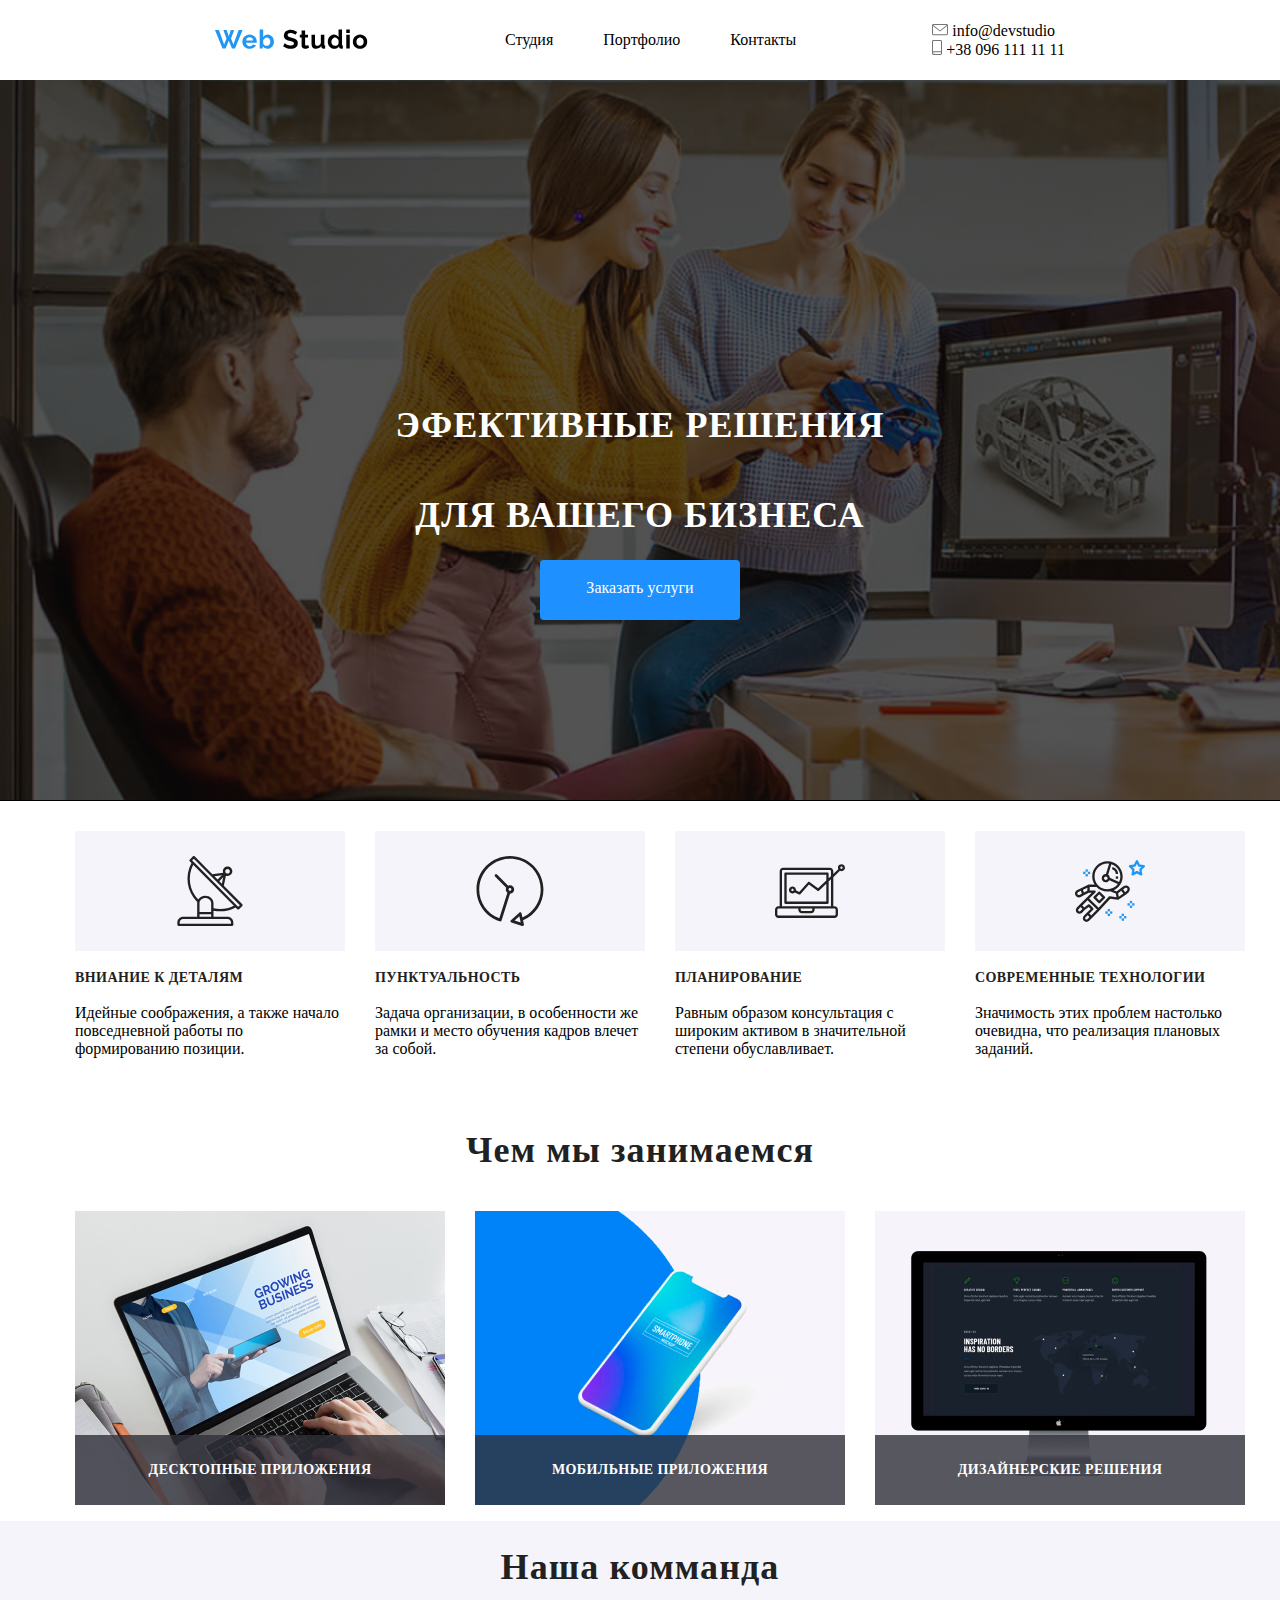
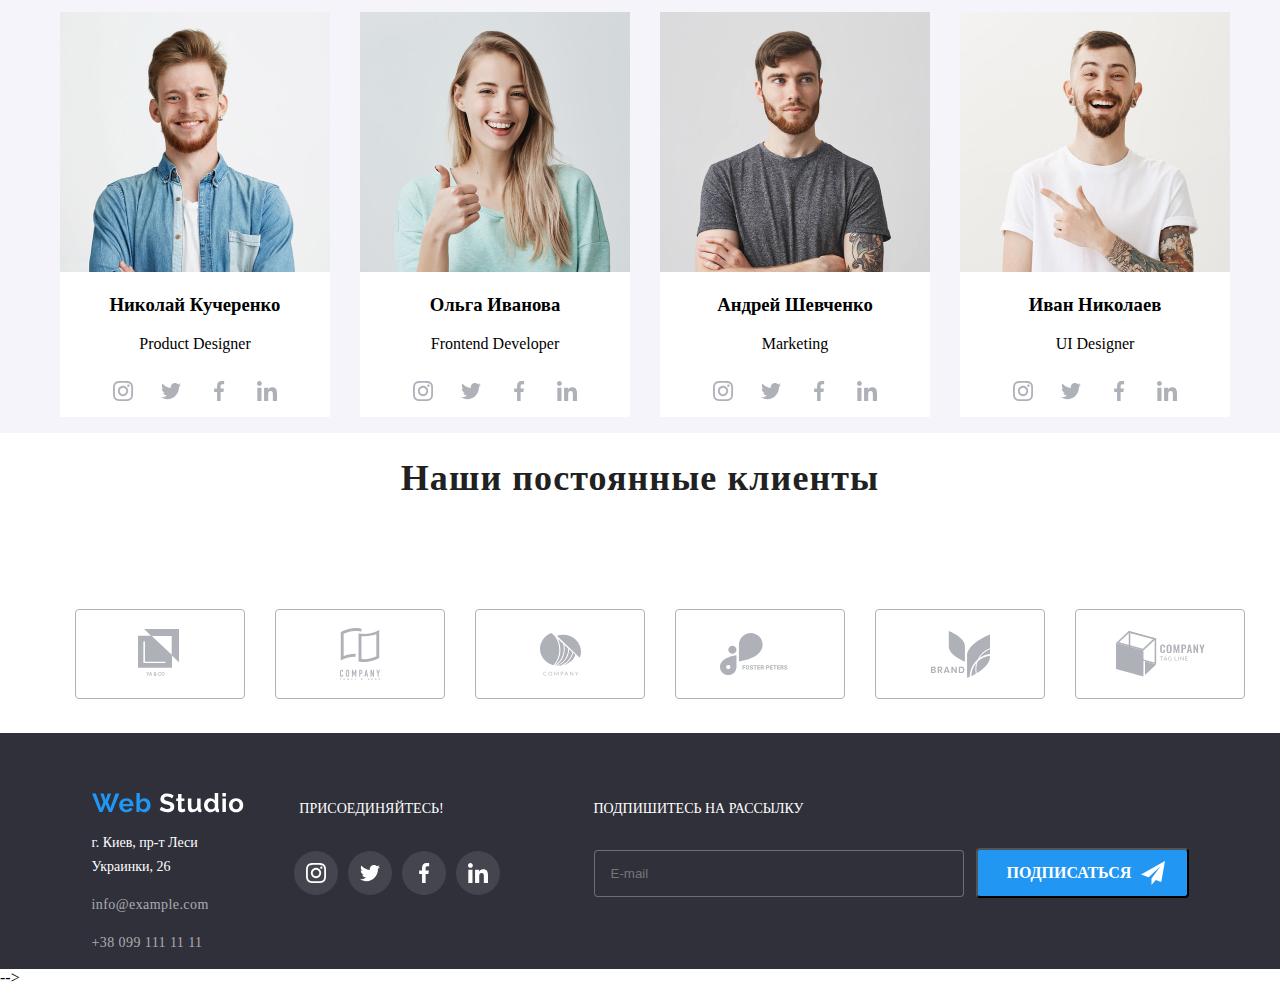
<file: WebStudio/index.html>
<!DOCTYPE html>

<head>
  <meta charset="UTF-8">
  <meta name="viewport" content="width=device-width, initial-scale=1.0">
  <meta http-equiv="X-UA-Compatible" content="ie=edge">
  <!--хед часть-->
  <title>WebStudio</title>
  <link rel="stylesheet" href="./stylesheet.css">
  <html lang="ru">
  <!--./css/main.min-->
</head>
<header>
  <div class="logo">
    <img class="WebStudio" src="img/Web Studio.svg" alt="Лого">
  </div>
  <div class="top">
    <ul class="header_a">
      <li class="header_b"><a href="">Студия</a></li>
      <li class="header_b"> <a href="index2.html">Портфолио</a></li>
      <li class="header_b"><a href="">Контакты</a></li>
    </ul>
  </div>
  <div class="contact">
    <ul class="contact-list">
      <li>
        <div>
        <svg width="16" height="12" viewBox="0 0 16 12" fill="none" xmlns="http://www.w3.org/2000/svg">
          <path
            d="M14.5 0H1.50001C0.672854 0 0 0.628107 0 1.40026V9.80173C0 10.5739 0.672854 11.202 1.50001 11.202H14.5C15.3271 11.202 16 10.5739 16 9.80173V1.40026C16 0.628107 15.3271 0 14.5 0ZM14.5 0.933493C14.5679 0.933493 14.6325 0.94665 14.6916 0.969628L8 6.38361L1.30833 0.969628C1.36742 0.946681 1.43204 0.933493 1.49998 0.933493H14.5ZM14.5 10.2685H1.50001C1.22414 10.2685 0.999996 10.0593 0.999996 9.80169V1.95587L7.67236 7.35402C7.76661 7.43013 7.8833 7.46798 8 7.46798C8.1167 7.46798 8.23339 7.43016 8.32764 7.35402L15 1.95587V9.80173C15 10.0593 14.7759 10.2685 14.5 10.2685Z"
            fill="#757575" />
        </svg>
        <a href="">info@devstudio</a>
      </div>
      </li>
      <li>
        <div class="contact-number">
        <svg width="10" height="15" viewBox="0 0 10 15" fill="none" xmlns="http://www.w3.org/2000/svg">
          <path
            d="M8.5 0H1.5C0.672848 0 0 0.628103 0 1.40025V13.5357C0 14.3079 0.672848 14.936 1.5 14.936H8.5C9.32715 14.936 10 14.3079 10 13.5357V1.40025C10 0.628103 9.32715 0 8.5 0ZM1.5 0.933498H8.5C8.77588 0.933498 9 1.14271 9 1.40025V11.202H1V1.40025C1 1.14271 1.22412 0.933498 1.5 0.933498ZM8.5 14.0025H1.5C1.22412 14.0025 1 13.7933 1 13.5357V12.1355H9V13.5357C9 13.7933 8.77588 14.0025 8.5 14.0025Z"
            fill="#757575" />
          <path
            d="M2.35355 12.7389C2.54882 12.9213 2.54882 13.2169 2.35355 13.3992C2.15828 13.5816 1.84172 13.5816 1.64645 13.3992C1.45118 13.2169 1.45118 12.9213 1.64645 12.7389C1.84172 12.5566 2.15828 12.5566 2.35355 12.7389Z"
            fill="#757575" />
        </svg>
        +38 096 111 11 11
      </div>
      </li>
    </ul>
  </div>
</header>

<body>
  <!--заказ услуг-->
  <section class="hero">
    <h1 class="hero_title">ЭФЕКТИВНЫЕ РЕШЕНИЯ </h1>
    <h1 class="hero_title">ДЛЯ ВАШЕГО БИЗНЕСА</h1>
    <a class="btn1" href="">Заказать услуги </a>
  </section>
  <div class="form">
    <form>
      <label>
        <svg class="form-icon" width="12" height="12" viewBox="0 0 12 12" fill="none"
          xmlns="http://www.w3.org/2000/svg">
          <path class="icon-bac"
            d="M6 6C7.6575 6 9 4.6575 9 3C9 1.3425 7.6575 0 6 0C4.3425 0 3 1.3425 3 3C3 4.6575 4.3425 6 6 6ZM6 7.5C3.9975 7.5 0 8.505 0 10.5V11.25C0 11.6625 0.3375 12 0.75 12H11.25C11.6625 12 12 11.6625 12 11.25V10.5C12 8.505 8.0025 7.5 6 7.5Z"
            fill="#212121" />
        </svg>
        <span class="placeholder">Имя</span>
        <input type="text" placeholder="" class="form-input1">
      </label>
      <label>
        <svg class="form-icon1" width="12" height="12" viewBox="0 0 14 14" fill="none"
          xmlns="http://www.w3.org/2000/svg">
          <path class="icon-bac"
            d="M11.9958 9.12262L10.1576 8.91275C9.7162 8.8621 9.28199 9.01407 8.97081 9.32525L7.63924 10.6568C5.59123 9.61472 3.91229 7.94302 2.8702 5.88776L4.209 4.54895C4.52018 4.23776 4.67216 3.80355 4.6215 3.36211L4.41163 1.53843C4.32479 0.807506 3.70966 0.257507 2.97151 0.257507H1.71955C0.90179 0.257507 0.221532 0.937769 0.27219 1.75553C0.655739 7.93578 5.59847 12.8713 11.7714 13.2548C12.5892 13.3055 13.2695 12.6252 13.2695 11.8075V10.5555C13.2767 9.82459 12.7267 9.20946 11.9958 9.12262Z"
            fill="#212121" />
        </svg>
        <input type="text" placeholder="Телефон" class="form-input2">
      </label>
      <label>
        <svg class="form-icon2" width="16" height="12" viewBox="0 0 16 12" fill="none"
          xmlns="http://www.w3.org/2000/svg">
          <path
            d="M14 0H2C1.175 0 0.5075 0.675 0.5075 1.5L0.5 10.5C0.5 11.325 1.175 12 2 12H14C14.825 12 15.5 11.325 15.5 10.5V1.5C15.5 0.675 14.825 0 14 0ZM13.7 3.1875L8.3975 6.5025C8.1575 6.6525 7.8425 6.6525 7.6025 6.5025L2.3 3.1875C2.1125 3.0675 2 2.865 2 2.6475C2 2.145 2.5475 1.845 2.975 2.1075L8 5.25L13.025 2.1075C13.4525 1.845 14 2.145 14 2.6475C14 2.865 13.8875 3.0675 13.7 3.1875Z"
            fill="#212121" />
        </svg>
        <input type="text" placeholder="Почта" class="form-input3">
      </label>
      <label>
        <input type="text" placeholder="Комментарий" class="form-input4">
      </label>
      <label class="agreement">
        <input type="checkbox" class="form-input" name="agree" value="I_agree" id="agree">
        <label class="form-label" for="agree">
          <span> Соглашаюсь с рассылкой и принимаю <a class="privacy" href="">Условия договора</a></span>
        </label>
        </button>
      </label>
      <label>
        <button type="submit" class="form-button">
          <h3>Отправить</h3>
        </button>
      </label>
    </form>
  </div>
  <!--Преимущества нашей компании-->
  <div class="feature-list">
    <ul class="features">
      <li class="feature">
        <div class="vector">
          <img src="img/Vector1.svg" alt="">
        </div>
        <h4>Вниание к деталям</h4>
        <p>
          Идейные соображения, а также начало повседневной работы по формированию позиции.
        </p>
      </li>
      <li class="feature">
        <div class="vector">
          <img src="img/Vector2.svg" alt="">
        </div>
        <h4>Пунктуальность</h4>
        <p>Задача организации, в особенности же рамки и место обучения кадров влечет за собой.</p>
      </li>
      <li class="feature">
        <div class="vector">
          <img src="img/Vector3.svg" alt="">
        </div>
        <h4>Планирование</h4>
        <p>Равным образом консультация с широким активом в значительной степени обуславливает.</p>
      </li>
      <li class="feature">
        <div class="vector">
          <img src="img/Vector4.svg" alt="">
        </div>
        <h4>Современные технологии</h4>
        <p>Значимость этих проблем настолько очевидна, что реализация плановых заданий.</p>
      </li>
    </ul>
  </div>
  
  <!--Услуги нашей компании-->
  <h1 class="func">Чем мы занимаемся</h1>
  <div>
    <ul class="functionality">
      <li>
        <div class="f_card_1">
          <p class="f_card_wr">Десктопные приложения</p>
        </div>
      </li>
      <li>
        <div class="f_card_2">
          <p class="f_card_wr">Мобильные приложения</p>
        </div>
      </li>
      <li>
        <div class="f_card_3">
          <p class="f_card_wr">Дизайнерские решения</p>
        </div>
      </li>
    </ul>
  </div>
  <!--Наша комманда-->
  <div class="team">
    <div>
      <h1>Наша комманда</h1>
      <ul class="team1">
        <li class="worker">
          <div class="card">
            <img src="img/img4.jpg" alt="Николай Кучеренко">
            <h3>Николай Кучеренко</h3>
            <p>Product Designer</p>
            <a href="">
              <svg class="icon" width="44" height="44" viewBox="0 0 44 44" fill="none"
                xmlns="http://www.w3.org/2000/svg">
                <path class="icon-bac"
                  d="M44 22C44 28.0751 41.5376 33.5751 37.5564 37.5563C33.5751 41.5375 28.0751 44 22 44C15.9249 44 10.4249 41.5375 6.44365 37.5563C2.46243 33.5751 0 28.0751 0 22C0 15.9248 2.46243 10.4248 6.44365 6.44362C10.4249 2.4624 15.9249 -3.05176e-05 22 -3.05176e-05C28.0751 -3.05176e-05 33.5751 2.4624 37.5564 6.44362C41.5376 10.4248 44 15.9248 44 22Z"
                  fill="255, 255, 255, 0.1" />
                <g class="icon-g" clip-path="url(#clip0)">
                  <path class="icon-g-wt"
                    d="M31.9804 17.8801C31.9336 16.8174 31.7617 16.0868 31.5156 15.4537C31.2616 14.7818 30.8709 14.1801 30.359 13.68C29.8589 13.1721 29.2533 12.7774 28.5891 12.5274C27.9524 12.2813 27.2256 12.1094 26.163 12.0626C25.0924 12.0118 24.7525 12 22.0371 12C19.3217 12 18.9818 12.0118 17.9152 12.0586C16.8525 12.1055 16.1219 12.2775 15.489 12.5235C14.8169 12.7774 14.2153 13.1681 13.7152 13.68C13.2073 14.1801 12.8127 14.7857 12.5626 15.4499C12.3164 16.0868 12.1446 16.8134 12.0977 17.8761C12.0469 18.9467 12.0352 19.2866 12.0352 22.002C12.0352 24.7173 12.0469 25.0572 12.0938 26.1239C12.1406 27.1865 12.3126 27.9171 12.5588 28.5502C12.8127 29.2221 13.2073 29.8238 13.7152 30.3239C14.2153 30.8318 14.8209 31.2265 15.4851 31.4765C16.1219 31.7226 16.8486 31.8945 17.9114 31.9413C18.9779 31.9883 19.3179 31.9999 22.0333 31.9999C24.7487 31.9999 25.0885 31.9883 26.1552 31.9413C27.2179 31.8945 27.9484 31.7226 28.5813 31.4765C29.9254 30.9568 30.9881 29.8941 31.5078 28.5502C31.7538 27.9133 31.9258 27.1865 31.9727 26.1239C32.0195 25.0572 32.0313 24.7173 32.0313 22.002C32.0313 19.2866 32.0273 18.9467 31.9804 17.8801ZM30.1794 26.0457C30.1364 27.0225 29.9723 27.5499 29.8356 27.9015C29.4995 28.7728 28.808 29.4643 27.9367 29.8004C27.5851 29.9372 27.0538 30.1012 26.0809 30.1441C25.026 30.1911 24.7096 30.2027 22.0411 30.2027C19.3726 30.2027 19.0522 30.1911 18.0011 30.1441C17.0244 30.1012 16.4969 29.9372 16.1453 29.8004C15.7117 29.6402 15.317 29.3862 14.9967 29.0541C14.6646 28.7298 14.4106 28.3391 14.2504 27.9055C14.1137 27.5539 13.9496 27.0225 13.9067 26.0497C13.8597 24.9948 13.8481 24.6783 13.8481 22.0097C13.8481 19.3412 13.8597 19.0209 13.9067 17.9699C13.9496 16.9932 14.1137 16.4657 14.2504 16.1141C14.4106 15.6804 14.6646 15.2859 15.0007 14.9654C15.3248 14.6333 15.7155 14.3793 16.1493 14.2192C16.5009 14.0825 17.0323 13.9184 18.0051 13.8754C19.06 13.8285 19.3765 13.8168 22.0449 13.8168C24.7174 13.8168 25.0337 13.8285 26.0848 13.8754C27.0616 13.9184 27.589 14.0825 27.9407 14.2192C28.3742 14.3793 28.7689 14.6333 29.0893 14.9654C29.4213 15.2897 29.6753 15.6804 29.8356 16.1141C29.9723 16.4657 30.1364 16.997 30.1794 17.9699C30.2263 19.0248 30.238 19.3412 30.238 22.0097C30.238 24.6783 30.2263 24.9908 30.1794 26.0457Z"
                    fill="#AFB1B8" />
                  <path class="icon-g-wt"
                    d="M22.0371 16.8642C19.2007 16.8642 16.8994 19.1654 16.8994 22.0019C16.8994 24.8385 19.2007 27.1396 22.0371 27.1396C24.8737 27.1396 27.1749 24.8385 27.1749 22.0019C27.1749 19.1654 24.8737 16.8642 22.0371 16.8642ZM22.0371 25.3346C20.197 25.3346 18.7044 23.8422 18.7044 22.0019C18.7044 20.1617 20.197 18.6692 22.0371 18.6692C23.8774 18.6692 25.3698 20.1617 25.3698 22.0019C25.3698 23.8422 23.8774 25.3346 22.0371 25.3346Z"
                    fill="#AFB1B8" />
                  <path class="icon-g-wt"
                    d="M28.5777 16.6611C28.5777 17.3235 28.0407 17.8605 27.3781 17.8605C26.7158 17.8605 26.1787 17.3235 26.1787 16.6611C26.1787 15.9986 26.7158 15.4617 27.3781 15.4617C28.0407 15.4617 28.5777 15.9986 28.5777 16.6611Z"
                    fill="#AFB1B8" />
                </g>
                <defs>
                  <clipPath id="clip0">
                    <rect width="20" height="20" fill="white" transform="translate(12 12)" />
                  </clipPath>
                </defs>
              </svg>
            </a>
            <a href="">
              <svg class="icon" width="44" height="44" viewBox="0 0 44 44" fill="none"
                xmlns="http://www.w3.org/2000/svg">
                <path class="icon-bac"
                  d="M44 22C44 28.0751 41.5376 33.5751 37.5564 37.5563C33.5751 41.5375 28.0751 44 22 44C15.9249 44 10.4249 41.5375 6.44365 37.5563C2.46243 33.5751 0 28.0751 0 22C0 15.9248 2.46243 10.4248 6.44365 6.44362C10.4249 2.4624 15.9249 -3.05176e-05 22 -3.05176e-05C28.0751 -3.05176e-05 33.5751 2.4624 37.5564 6.44362C41.5376 10.4248 44 15.9248 44 22Z"
                  fill="255, 255, 255, 0.1" />
                <g class="icon-g" clip-path="url(#clip0)">
                  <path class="icon-g-wt"
                    d="M32 15.7988C31.2563 16.125 30.4637 16.3412 29.6375 16.4462C30.4875 15.9388 31.1363 15.1412 31.4412 14.18C30.6488 14.6525 29.7738 14.9863 28.8412 15.1725C28.0887 14.3713 27.0162 13.875 25.8462 13.875C23.5763 13.875 21.7487 15.7175 21.7487 17.9763C21.7487 18.3012 21.7762 18.6137 21.8438 18.9112C18.435 18.745 15.4188 17.1113 13.3925 14.6225C13.0387 15.2363 12.8313 15.9388 12.8313 16.695C12.8313 18.115 13.5625 19.3737 14.6525 20.1025C13.9937 20.09 13.3475 19.8988 12.8 19.5975C12.8 19.61 12.8 19.6262 12.8 19.6425C12.8 21.635 14.2212 23.29 16.085 23.6712C15.7512 23.7625 15.3875 23.8062 15.01 23.8062C14.7475 23.8062 14.4825 23.7913 14.2337 23.7362C14.765 25.36 16.2725 26.5538 18.065 26.5925C16.67 27.6838 14.8988 28.3412 12.9813 28.3412C12.645 28.3412 12.3225 28.3263 12 28.285C13.8162 29.4563 15.9688 30.125 18.29 30.125C25.835 30.125 29.96 23.875 29.96 18.4575C29.96 18.2762 29.9538 18.1013 29.945 17.9275C30.7588 17.35 31.4425 16.6288 32 15.7988Z"
                    fill="#AFB1B8" />
                </g>
                <defs>
                  <clipPath id="clip0">
                    <rect width="20" height="20" fill="white" transform="translate(12 12)" />
                  </clipPath>
                </defs>
              </svg>
            </a>
            <a href="">
              <svg class="icon" width="44" height="44" viewBox="0 0 44 44" fill="none"
                xmlns="http://www.w3.org/2000/svg">
                <path class="icon-bac"
                  d="M44 22C44 28.0751 41.5376 33.5751 37.5564 37.5563C33.5751 41.5375 28.0751 44 22 44C15.9249 44 10.4249 41.5375 6.44365 37.5563C2.46243 33.5751 0 28.0751 0 22C0 15.9248 2.46243 10.4248 6.44365 6.44362C10.4249 2.4624 15.9249 -3.05176e-05 22 -3.05176e-05C28.0751 -3.05176e-05 33.5751 2.4624 37.5564 6.44362C41.5376 10.4248 44 15.9248 44 22Z"
                  fill="255, 255, 255, 0.1" />
                <g class="icon-g" clip-path="url(#clip0)">
                  <path class="icon-g-wt"
                    d="M25.3308 15.3208H27.1566V12.1408C26.8416 12.0975 25.7583 12 24.4966 12C21.8641 12 20.0608 13.6558 20.0608 16.6992V19.5H17.1558V23.055H20.0608V32H23.6224V23.0558H26.4099L26.8524 19.5008H23.6216V17.0517C23.6224 16.0242 23.8991 15.3208 25.3308 15.3208Z"
                    fill="#AFB1B8" />
                </g>
                <defs>
                  <clipPath id="clip0">
                    <rect width="20" height="20" fill="white" transform="translate(12 12)" />
                  </clipPath>
                </defs>
              </svg>
            </a>
            <a href="">
              <svg class="icon" width="44" height="44" viewBox="0 0 44 44" fill="none"
                xmlns="http://www.w3.org/2000/svg">
                <path class="icon-bac"
                  d="M44 22C44 28.0751 41.5376 33.5751 37.5564 37.5563C33.5751 41.5375 28.0751 44 22 44C15.9249 44 10.4249 41.5375 6.44365 37.5563C2.46243 33.5751 0 28.0751 0 22C0 15.9248 2.46243 10.4248 6.44365 6.44362C10.4249 2.4624 15.9249 -3.05176e-05 22 -3.05176e-05C28.0751 -3.05176e-05 33.5751 2.4624 37.5564 6.44362C41.5376 10.4248 44 15.9248 44 22Z"
                  fill="255, 255, 255, 0.1" />
                <g class="icon-g" clip-path="url(#clip0)">
                  <path class="icon-g-wt"
                    d="M31.9951 32V31.9992H32.0001V24.6642C32.0001 21.0759 31.2276 18.3117 27.0326 18.3117C25.0159 18.3117 23.6626 19.4184 23.1101 20.4675H23.0517V18.6467H19.0742V31.9992H23.2159V25.3875C23.2159 23.6467 23.5459 21.9634 25.7017 21.9634C27.8259 21.9634 27.8576 23.95 27.8576 25.4992V32H31.9951Z"
                    fill="#AFB1B8" />
                  <path class="icon-g-wt" d="M12.3301 18.6475H16.4767V32H12.3301V18.6475Z" fill="#AFB1B8" />
                  <path class="icon-g-wt"
                    d="M14.4017 12C13.0758 12 12 13.0758 12 14.4017C12 15.7275 13.0758 16.8258 14.4017 16.8258C15.7275 16.8258 16.8033 15.7275 16.8033 14.4017C16.8025 13.0758 15.7267 12 14.4017 12V12Z"
                    fill="#AFB1B8" />
                </g>
                <defs>
                  <clipPath id="clip0">
                    <rect width="20" height="20" fill="white" transform="translate(12 12)" />
                  </clipPath>
                </defs>
              </svg>
            </a>
          </div>
        </li>
        <li class="worker">
          <div class="card">
            <img src="img/img5.jpg" alt="Ольга Иванова">
            <h3>Ольга Иванова</h3>
            <p>Frontend Developer</p>
            <a href="">
              <svg class="icon" width="44" height="44" viewBox="0 0 44 44" fill="none"
                xmlns="http://www.w3.org/2000/svg">
                <path class="icon-bac"
                  d="M44 22C44 28.0751 41.5376 33.5751 37.5564 37.5563C33.5751 41.5375 28.0751 44 22 44C15.9249 44 10.4249 41.5375 6.44365 37.5563C2.46243 33.5751 0 28.0751 0 22C0 15.9248 2.46243 10.4248 6.44365 6.44362C10.4249 2.4624 15.9249 -3.05176e-05 22 -3.05176e-05C28.0751 -3.05176e-05 33.5751 2.4624 37.5564 6.44362C41.5376 10.4248 44 15.9248 44 22Z"
                  fill="255, 255, 255, 0.1" />
                <g class="icon-g" clip-path="url(#clip0)">
                  <path class="icon-g-wt"
                    d="M31.9804 17.8801C31.9336 16.8174 31.7617 16.0868 31.5156 15.4537C31.2616 14.7818 30.8709 14.1801 30.359 13.68C29.8589 13.1721 29.2533 12.7774 28.5891 12.5274C27.9524 12.2813 27.2256 12.1094 26.163 12.0626C25.0924 12.0118 24.7525 12 22.0371 12C19.3217 12 18.9818 12.0118 17.9152 12.0586C16.8525 12.1055 16.1219 12.2775 15.489 12.5235C14.8169 12.7774 14.2153 13.1681 13.7152 13.68C13.2073 14.1801 12.8127 14.7857 12.5626 15.4499C12.3164 16.0868 12.1446 16.8134 12.0977 17.8761C12.0469 18.9467 12.0352 19.2866 12.0352 22.002C12.0352 24.7173 12.0469 25.0572 12.0938 26.1239C12.1406 27.1865 12.3126 27.9171 12.5588 28.5502C12.8127 29.2221 13.2073 29.8238 13.7152 30.3239C14.2153 30.8318 14.8209 31.2265 15.4851 31.4765C16.1219 31.7226 16.8486 31.8945 17.9114 31.9413C18.9779 31.9883 19.3179 31.9999 22.0333 31.9999C24.7487 31.9999 25.0885 31.9883 26.1552 31.9413C27.2179 31.8945 27.9484 31.7226 28.5813 31.4765C29.9254 30.9568 30.9881 29.8941 31.5078 28.5502C31.7538 27.9133 31.9258 27.1865 31.9727 26.1239C32.0195 25.0572 32.0313 24.7173 32.0313 22.002C32.0313 19.2866 32.0273 18.9467 31.9804 17.8801ZM30.1794 26.0457C30.1364 27.0225 29.9723 27.5499 29.8356 27.9015C29.4995 28.7728 28.808 29.4643 27.9367 29.8004C27.5851 29.9372 27.0538 30.1012 26.0809 30.1441C25.026 30.1911 24.7096 30.2027 22.0411 30.2027C19.3726 30.2027 19.0522 30.1911 18.0011 30.1441C17.0244 30.1012 16.4969 29.9372 16.1453 29.8004C15.7117 29.6402 15.317 29.3862 14.9967 29.0541C14.6646 28.7298 14.4106 28.3391 14.2504 27.9055C14.1137 27.5539 13.9496 27.0225 13.9067 26.0497C13.8597 24.9948 13.8481 24.6783 13.8481 22.0097C13.8481 19.3412 13.8597 19.0209 13.9067 17.9699C13.9496 16.9932 14.1137 16.4657 14.2504 16.1141C14.4106 15.6804 14.6646 15.2859 15.0007 14.9654C15.3248 14.6333 15.7155 14.3793 16.1493 14.2192C16.5009 14.0825 17.0323 13.9184 18.0051 13.8754C19.06 13.8285 19.3765 13.8168 22.0449 13.8168C24.7174 13.8168 25.0337 13.8285 26.0848 13.8754C27.0616 13.9184 27.589 14.0825 27.9407 14.2192C28.3742 14.3793 28.7689 14.6333 29.0893 14.9654C29.4213 15.2897 29.6753 15.6804 29.8356 16.1141C29.9723 16.4657 30.1364 16.997 30.1794 17.9699C30.2263 19.0248 30.238 19.3412 30.238 22.0097C30.238 24.6783 30.2263 24.9908 30.1794 26.0457Z"
                    fill="#AFB1B8" />
                  <path class="icon-g-wt"
                    d="M22.0371 16.8642C19.2007 16.8642 16.8994 19.1654 16.8994 22.0019C16.8994 24.8385 19.2007 27.1396 22.0371 27.1396C24.8737 27.1396 27.1749 24.8385 27.1749 22.0019C27.1749 19.1654 24.8737 16.8642 22.0371 16.8642ZM22.0371 25.3346C20.197 25.3346 18.7044 23.8422 18.7044 22.0019C18.7044 20.1617 20.197 18.6692 22.0371 18.6692C23.8774 18.6692 25.3698 20.1617 25.3698 22.0019C25.3698 23.8422 23.8774 25.3346 22.0371 25.3346Z"
                    fill="#AFB1B8" />
                  <path class="icon-g-wt"
                    d="M28.5777 16.6611C28.5777 17.3235 28.0407 17.8605 27.3781 17.8605C26.7158 17.8605 26.1787 17.3235 26.1787 16.6611C26.1787 15.9986 26.7158 15.4617 27.3781 15.4617C28.0407 15.4617 28.5777 15.9986 28.5777 16.6611Z"
                    fill="#AFB1B8" />
                </g>
                <defs>
                  <clipPath id="clip0">
                    <rect width="20" height="20" fill="white" transform="translate(12 12)" />
                  </clipPath>
                </defs>
              </svg>
            </a>
            <a href="">
              <svg class="icon" width="44" height="44" viewBox="0 0 44 44" fill="none"
                xmlns="http://www.w3.org/2000/svg">
                <path class="icon-bac"
                  d="M44 22C44 28.0751 41.5376 33.5751 37.5564 37.5563C33.5751 41.5375 28.0751 44 22 44C15.9249 44 10.4249 41.5375 6.44365 37.5563C2.46243 33.5751 0 28.0751 0 22C0 15.9248 2.46243 10.4248 6.44365 6.44362C10.4249 2.4624 15.9249 -3.05176e-05 22 -3.05176e-05C28.0751 -3.05176e-05 33.5751 2.4624 37.5564 6.44362C41.5376 10.4248 44 15.9248 44 22Z"
                  fill="255, 255, 255, 0.1" />
                <g class="icon-g" clip-path="url(#clip0)">
                  <path class="icon-g-wt"
                    d="M32 15.7988C31.2563 16.125 30.4637 16.3412 29.6375 16.4462C30.4875 15.9388 31.1363 15.1412 31.4412 14.18C30.6488 14.6525 29.7738 14.9863 28.8412 15.1725C28.0887 14.3713 27.0162 13.875 25.8462 13.875C23.5763 13.875 21.7487 15.7175 21.7487 17.9763C21.7487 18.3012 21.7762 18.6137 21.8438 18.9112C18.435 18.745 15.4188 17.1113 13.3925 14.6225C13.0387 15.2363 12.8313 15.9388 12.8313 16.695C12.8313 18.115 13.5625 19.3737 14.6525 20.1025C13.9937 20.09 13.3475 19.8988 12.8 19.5975C12.8 19.61 12.8 19.6262 12.8 19.6425C12.8 21.635 14.2212 23.29 16.085 23.6712C15.7512 23.7625 15.3875 23.8062 15.01 23.8062C14.7475 23.8062 14.4825 23.7913 14.2337 23.7362C14.765 25.36 16.2725 26.5538 18.065 26.5925C16.67 27.6838 14.8988 28.3412 12.9813 28.3412C12.645 28.3412 12.3225 28.3263 12 28.285C13.8162 29.4563 15.9688 30.125 18.29 30.125C25.835 30.125 29.96 23.875 29.96 18.4575C29.96 18.2762 29.9538 18.1013 29.945 17.9275C30.7588 17.35 31.4425 16.6288 32 15.7988Z"
                    fill="#AFB1B8" />
                </g>
                <defs>
                  <clipPath id="clip0">
                    <rect width="20" height="20" fill="white" transform="translate(12 12)" />
                  </clipPath>
                </defs>
              </svg>
            </a>
            <a href="">
              <svg class="icon" width="44" height="44" viewBox="0 0 44 44" fill="none"
                xmlns="http://www.w3.org/2000/svg">
                <path class="icon-bac"
                  d="M44 22C44 28.0751 41.5376 33.5751 37.5564 37.5563C33.5751 41.5375 28.0751 44 22 44C15.9249 44 10.4249 41.5375 6.44365 37.5563C2.46243 33.5751 0 28.0751 0 22C0 15.9248 2.46243 10.4248 6.44365 6.44362C10.4249 2.4624 15.9249 -3.05176e-05 22 -3.05176e-05C28.0751 -3.05176e-05 33.5751 2.4624 37.5564 6.44362C41.5376 10.4248 44 15.9248 44 22Z"
                  fill="255, 255, 255, 0.1" />
                <g class="icon-g" clip-path="url(#clip0)">
                  <path class="icon-g-wt"
                    d="M25.3308 15.3208H27.1566V12.1408C26.8416 12.0975 25.7583 12 24.4966 12C21.8641 12 20.0608 13.6558 20.0608 16.6992V19.5H17.1558V23.055H20.0608V32H23.6224V23.0558H26.4099L26.8524 19.5008H23.6216V17.0517C23.6224 16.0242 23.8991 15.3208 25.3308 15.3208Z"
                    fill="#AFB1B8" />
                </g>
                <defs>
                  <clipPath id="clip0">
                    <rect width="20" height="20" fill="white" transform="translate(12 12)" />
                  </clipPath>
                </defs>
              </svg>
            </a>
            <a href="">
              <svg class="icon" width="44" height="44" viewBox="0 0 44 44" fill="none"
                xmlns="http://www.w3.org/2000/svg">
                <path class="icon-bac"
                  d="M44 22C44 28.0751 41.5376 33.5751 37.5564 37.5563C33.5751 41.5375 28.0751 44 22 44C15.9249 44 10.4249 41.5375 6.44365 37.5563C2.46243 33.5751 0 28.0751 0 22C0 15.9248 2.46243 10.4248 6.44365 6.44362C10.4249 2.4624 15.9249 -3.05176e-05 22 -3.05176e-05C28.0751 -3.05176e-05 33.5751 2.4624 37.5564 6.44362C41.5376 10.4248 44 15.9248 44 22Z"
                  fill="255, 255, 255, 0.1" />
                <g class="icon-g" clip-path="url(#clip0)">
                  <path class="icon-g-wt"
                    d="M31.9951 32V31.9992H32.0001V24.6642C32.0001 21.0759 31.2276 18.3117 27.0326 18.3117C25.0159 18.3117 23.6626 19.4184 23.1101 20.4675H23.0517V18.6467H19.0742V31.9992H23.2159V25.3875C23.2159 23.6467 23.5459 21.9634 25.7017 21.9634C27.8259 21.9634 27.8576 23.95 27.8576 25.4992V32H31.9951Z"
                    fill="#AFB1B8" />
                  <path class="icon-g-wt" d="M12.3301 18.6475H16.4767V32H12.3301V18.6475Z" fill="#AFB1B8" />
                  <path class="icon-g-wt"
                    d="M14.4017 12C13.0758 12 12 13.0758 12 14.4017C12 15.7275 13.0758 16.8258 14.4017 16.8258C15.7275 16.8258 16.8033 15.7275 16.8033 14.4017C16.8025 13.0758 15.7267 12 14.4017 12V12Z"
                    fill="#AFB1B8" />
                </g>
                <defs>
                  <clipPath id="clip0">
                    <rect width="20" height="20" fill="white" transform="translate(12 12)" />
                  </clipPath>
                </defs>
              </svg>
            </a>
          </div>
        </li>
        <li class="worker">
          <div class="card">
            <img src="img/img6.jpg" alt="">
            <h3>Aндрей Шевченко</h3>
            <p>Marketing</p>
            <a href="">
              <svg class="icon" width="44" height="44" viewBox="0 0 44 44" fill="none"
                xmlns="http://www.w3.org/2000/svg">
                <path class="icon-bac"
                  d="M44 22C44 28.0751 41.5376 33.5751 37.5564 37.5563C33.5751 41.5375 28.0751 44 22 44C15.9249 44 10.4249 41.5375 6.44365 37.5563C2.46243 33.5751 0 28.0751 0 22C0 15.9248 2.46243 10.4248 6.44365 6.44362C10.4249 2.4624 15.9249 -3.05176e-05 22 -3.05176e-05C28.0751 -3.05176e-05 33.5751 2.4624 37.5564 6.44362C41.5376 10.4248 44 15.9248 44 22Z"
                  fill="255, 255, 255, 0.1" />
                <g class="icon-g" clip-path="url(#clip0)">
                  <path class="icon-g-wt"
                    d="M31.9804 17.8801C31.9336 16.8174 31.7617 16.0868 31.5156 15.4537C31.2616 14.7818 30.8709 14.1801 30.359 13.68C29.8589 13.1721 29.2533 12.7774 28.5891 12.5274C27.9524 12.2813 27.2256 12.1094 26.163 12.0626C25.0924 12.0118 24.7525 12 22.0371 12C19.3217 12 18.9818 12.0118 17.9152 12.0586C16.8525 12.1055 16.1219 12.2775 15.489 12.5235C14.8169 12.7774 14.2153 13.1681 13.7152 13.68C13.2073 14.1801 12.8127 14.7857 12.5626 15.4499C12.3164 16.0868 12.1446 16.8134 12.0977 17.8761C12.0469 18.9467 12.0352 19.2866 12.0352 22.002C12.0352 24.7173 12.0469 25.0572 12.0938 26.1239C12.1406 27.1865 12.3126 27.9171 12.5588 28.5502C12.8127 29.2221 13.2073 29.8238 13.7152 30.3239C14.2153 30.8318 14.8209 31.2265 15.4851 31.4765C16.1219 31.7226 16.8486 31.8945 17.9114 31.9413C18.9779 31.9883 19.3179 31.9999 22.0333 31.9999C24.7487 31.9999 25.0885 31.9883 26.1552 31.9413C27.2179 31.8945 27.9484 31.7226 28.5813 31.4765C29.9254 30.9568 30.9881 29.8941 31.5078 28.5502C31.7538 27.9133 31.9258 27.1865 31.9727 26.1239C32.0195 25.0572 32.0313 24.7173 32.0313 22.002C32.0313 19.2866 32.0273 18.9467 31.9804 17.8801ZM30.1794 26.0457C30.1364 27.0225 29.9723 27.5499 29.8356 27.9015C29.4995 28.7728 28.808 29.4643 27.9367 29.8004C27.5851 29.9372 27.0538 30.1012 26.0809 30.1441C25.026 30.1911 24.7096 30.2027 22.0411 30.2027C19.3726 30.2027 19.0522 30.1911 18.0011 30.1441C17.0244 30.1012 16.4969 29.9372 16.1453 29.8004C15.7117 29.6402 15.317 29.3862 14.9967 29.0541C14.6646 28.7298 14.4106 28.3391 14.2504 27.9055C14.1137 27.5539 13.9496 27.0225 13.9067 26.0497C13.8597 24.9948 13.8481 24.6783 13.8481 22.0097C13.8481 19.3412 13.8597 19.0209 13.9067 17.9699C13.9496 16.9932 14.1137 16.4657 14.2504 16.1141C14.4106 15.6804 14.6646 15.2859 15.0007 14.9654C15.3248 14.6333 15.7155 14.3793 16.1493 14.2192C16.5009 14.0825 17.0323 13.9184 18.0051 13.8754C19.06 13.8285 19.3765 13.8168 22.0449 13.8168C24.7174 13.8168 25.0337 13.8285 26.0848 13.8754C27.0616 13.9184 27.589 14.0825 27.9407 14.2192C28.3742 14.3793 28.7689 14.6333 29.0893 14.9654C29.4213 15.2897 29.6753 15.6804 29.8356 16.1141C29.9723 16.4657 30.1364 16.997 30.1794 17.9699C30.2263 19.0248 30.238 19.3412 30.238 22.0097C30.238 24.6783 30.2263 24.9908 30.1794 26.0457Z"
                    fill="#AFB1B8" />
                  <path class="icon-g-wt"
                    d="M22.0371 16.8642C19.2007 16.8642 16.8994 19.1654 16.8994 22.0019C16.8994 24.8385 19.2007 27.1396 22.0371 27.1396C24.8737 27.1396 27.1749 24.8385 27.1749 22.0019C27.1749 19.1654 24.8737 16.8642 22.0371 16.8642ZM22.0371 25.3346C20.197 25.3346 18.7044 23.8422 18.7044 22.0019C18.7044 20.1617 20.197 18.6692 22.0371 18.6692C23.8774 18.6692 25.3698 20.1617 25.3698 22.0019C25.3698 23.8422 23.8774 25.3346 22.0371 25.3346Z"
                    fill="#AFB1B8" />
                  <path class="icon-g-wt"
                    d="M28.5777 16.6611C28.5777 17.3235 28.0407 17.8605 27.3781 17.8605C26.7158 17.8605 26.1787 17.3235 26.1787 16.6611C26.1787 15.9986 26.7158 15.4617 27.3781 15.4617C28.0407 15.4617 28.5777 15.9986 28.5777 16.6611Z"
                    fill="#AFB1B8" />
                </g>
                <defs>
                  <clipPath id="clip0">
                    <rect width="20" height="20" fill="white" transform="translate(12 12)" />
                  </clipPath>
                </defs>
              </svg>
            </a>
            <a href="">
              <svg class="icon" width="44" height="44" viewBox="0 0 44 44" fill="none"
                xmlns="http://www.w3.org/2000/svg">
                <path class="icon-bac"
                  d="M44 22C44 28.0751 41.5376 33.5751 37.5564 37.5563C33.5751 41.5375 28.0751 44 22 44C15.9249 44 10.4249 41.5375 6.44365 37.5563C2.46243 33.5751 0 28.0751 0 22C0 15.9248 2.46243 10.4248 6.44365 6.44362C10.4249 2.4624 15.9249 -3.05176e-05 22 -3.05176e-05C28.0751 -3.05176e-05 33.5751 2.4624 37.5564 6.44362C41.5376 10.4248 44 15.9248 44 22Z"
                  fill="255, 255, 255, 0.1" />
                <g class="icon-g" clip-path="url(#clip0)">
                  <path class="icon-g-wt"
                    d="M32 15.7988C31.2563 16.125 30.4637 16.3412 29.6375 16.4462C30.4875 15.9388 31.1363 15.1412 31.4412 14.18C30.6488 14.6525 29.7738 14.9863 28.8412 15.1725C28.0887 14.3713 27.0162 13.875 25.8462 13.875C23.5763 13.875 21.7487 15.7175 21.7487 17.9763C21.7487 18.3012 21.7762 18.6137 21.8438 18.9112C18.435 18.745 15.4188 17.1113 13.3925 14.6225C13.0387 15.2363 12.8313 15.9388 12.8313 16.695C12.8313 18.115 13.5625 19.3737 14.6525 20.1025C13.9937 20.09 13.3475 19.8988 12.8 19.5975C12.8 19.61 12.8 19.6262 12.8 19.6425C12.8 21.635 14.2212 23.29 16.085 23.6712C15.7512 23.7625 15.3875 23.8062 15.01 23.8062C14.7475 23.8062 14.4825 23.7913 14.2337 23.7362C14.765 25.36 16.2725 26.5538 18.065 26.5925C16.67 27.6838 14.8988 28.3412 12.9813 28.3412C12.645 28.3412 12.3225 28.3263 12 28.285C13.8162 29.4563 15.9688 30.125 18.29 30.125C25.835 30.125 29.96 23.875 29.96 18.4575C29.96 18.2762 29.9538 18.1013 29.945 17.9275C30.7588 17.35 31.4425 16.6288 32 15.7988Z"
                    fill="#AFB1B8" />
                </g>
                <defs>
                  <clipPath id="clip0">
                    <rect width="20" height="20" fill="white" transform="translate(12 12)" />
                  </clipPath>
                </defs>
              </svg>
            </a>
            <a href="">
              <svg class="icon" width="44" height="44" viewBox="0 0 44 44" fill="none"
                xmlns="http://www.w3.org/2000/svg">
                <path class="icon-bac"
                  d="M44 22C44 28.0751 41.5376 33.5751 37.5564 37.5563C33.5751 41.5375 28.0751 44 22 44C15.9249 44 10.4249 41.5375 6.44365 37.5563C2.46243 33.5751 0 28.0751 0 22C0 15.9248 2.46243 10.4248 6.44365 6.44362C10.4249 2.4624 15.9249 -3.05176e-05 22 -3.05176e-05C28.0751 -3.05176e-05 33.5751 2.4624 37.5564 6.44362C41.5376 10.4248 44 15.9248 44 22Z"
                  fill="255, 255, 255, 0.1" />
                <g class="icon-g" clip-path="url(#clip0)">
                  <path class="icon-g-wt"
                    d="M25.3308 15.3208H27.1566V12.1408C26.8416 12.0975 25.7583 12 24.4966 12C21.8641 12 20.0608 13.6558 20.0608 16.6992V19.5H17.1558V23.055H20.0608V32H23.6224V23.0558H26.4099L26.8524 19.5008H23.6216V17.0517C23.6224 16.0242 23.8991 15.3208 25.3308 15.3208Z"
                    fill="#AFB1B8" />
                </g>
                <defs>
                  <clipPath id="clip0">
                    <rect width="20" height="20" fill="white" transform="translate(12 12)" />
                  </clipPath>
                </defs>
              </svg>
            </a>
            <a href="">
              <svg class="icon" width="44" height="44" viewBox="0 0 44 44" fill="none"
                xmlns="http://www.w3.org/2000/svg">
                <path class="icon-bac"
                  d="M44 22C44 28.0751 41.5376 33.5751 37.5564 37.5563C33.5751 41.5375 28.0751 44 22 44C15.9249 44 10.4249 41.5375 6.44365 37.5563C2.46243 33.5751 0 28.0751 0 22C0 15.9248 2.46243 10.4248 6.44365 6.44362C10.4249 2.4624 15.9249 -3.05176e-05 22 -3.05176e-05C28.0751 -3.05176e-05 33.5751 2.4624 37.5564 6.44362C41.5376 10.4248 44 15.9248 44 22Z"
                  fill="255, 255, 255, 0.1" />
                <g class="icon-g" clip-path="url(#clip0)">
                  <path class="icon-g-wt"
                    d="M31.9951 32V31.9992H32.0001V24.6642C32.0001 21.0759 31.2276 18.3117 27.0326 18.3117C25.0159 18.3117 23.6626 19.4184 23.1101 20.4675H23.0517V18.6467H19.0742V31.9992H23.2159V25.3875C23.2159 23.6467 23.5459 21.9634 25.7017 21.9634C27.8259 21.9634 27.8576 23.95 27.8576 25.4992V32H31.9951Z"
                    fill="#AFB1B8" />
                  <path class="icon-g-wt" d="M12.3301 18.6475H16.4767V32H12.3301V18.6475Z" fill="#AFB1B8" />
                  <path class="icon-g-wt"
                    d="M14.4017 12C13.0758 12 12 13.0758 12 14.4017C12 15.7275 13.0758 16.8258 14.4017 16.8258C15.7275 16.8258 16.8033 15.7275 16.8033 14.4017C16.8025 13.0758 15.7267 12 14.4017 12V12Z"
                    fill="#AFB1B8" />
                </g>
                <defs>
                  <clipPath id="clip0">
                    <rect width="20" height="20" fill="white" transform="translate(12 12)" />
                  </clipPath>
                </defs>
              </svg>
            </a>
          </div>
        </li>
        <li class="worker">
          <div class="card">
            <img src="img/img7.jpg" alt="Иван Николаев">
            <h3>Иван Николаев</h3>
            <p>UI Designer</p>
            <a href="">
              <a href="">
                <svg class="icon" width="44" height="44" viewBox="0 0 44 44" fill="none"
                  xmlns="http://www.w3.org/2000/svg">
                  <path class="icon-bac"
                    d="M44 22C44 28.0751 41.5376 33.5751 37.5564 37.5563C33.5751 41.5375 28.0751 44 22 44C15.9249 44 10.4249 41.5375 6.44365 37.5563C2.46243 33.5751 0 28.0751 0 22C0 15.9248 2.46243 10.4248 6.44365 6.44362C10.4249 2.4624 15.9249 -3.05176e-05 22 -3.05176e-05C28.0751 -3.05176e-05 33.5751 2.4624 37.5564 6.44362C41.5376 10.4248 44 15.9248 44 22Z"
                    fill="255, 255, 255, 0.1" />
                  <g class="icon-g" clip-path="url(#clip0)">
                    <path class="icon-g-wt"
                      d="M31.9804 17.8801C31.9336 16.8174 31.7617 16.0868 31.5156 15.4537C31.2616 14.7818 30.8709 14.1801 30.359 13.68C29.8589 13.1721 29.2533 12.7774 28.5891 12.5274C27.9524 12.2813 27.2256 12.1094 26.163 12.0626C25.0924 12.0118 24.7525 12 22.0371 12C19.3217 12 18.9818 12.0118 17.9152 12.0586C16.8525 12.1055 16.1219 12.2775 15.489 12.5235C14.8169 12.7774 14.2153 13.1681 13.7152 13.68C13.2073 14.1801 12.8127 14.7857 12.5626 15.4499C12.3164 16.0868 12.1446 16.8134 12.0977 17.8761C12.0469 18.9467 12.0352 19.2866 12.0352 22.002C12.0352 24.7173 12.0469 25.0572 12.0938 26.1239C12.1406 27.1865 12.3126 27.9171 12.5588 28.5502C12.8127 29.2221 13.2073 29.8238 13.7152 30.3239C14.2153 30.8318 14.8209 31.2265 15.4851 31.4765C16.1219 31.7226 16.8486 31.8945 17.9114 31.9413C18.9779 31.9883 19.3179 31.9999 22.0333 31.9999C24.7487 31.9999 25.0885 31.9883 26.1552 31.9413C27.2179 31.8945 27.9484 31.7226 28.5813 31.4765C29.9254 30.9568 30.9881 29.8941 31.5078 28.5502C31.7538 27.9133 31.9258 27.1865 31.9727 26.1239C32.0195 25.0572 32.0313 24.7173 32.0313 22.002C32.0313 19.2866 32.0273 18.9467 31.9804 17.8801ZM30.1794 26.0457C30.1364 27.0225 29.9723 27.5499 29.8356 27.9015C29.4995 28.7728 28.808 29.4643 27.9367 29.8004C27.5851 29.9372 27.0538 30.1012 26.0809 30.1441C25.026 30.1911 24.7096 30.2027 22.0411 30.2027C19.3726 30.2027 19.0522 30.1911 18.0011 30.1441C17.0244 30.1012 16.4969 29.9372 16.1453 29.8004C15.7117 29.6402 15.317 29.3862 14.9967 29.0541C14.6646 28.7298 14.4106 28.3391 14.2504 27.9055C14.1137 27.5539 13.9496 27.0225 13.9067 26.0497C13.8597 24.9948 13.8481 24.6783 13.8481 22.0097C13.8481 19.3412 13.8597 19.0209 13.9067 17.9699C13.9496 16.9932 14.1137 16.4657 14.2504 16.1141C14.4106 15.6804 14.6646 15.2859 15.0007 14.9654C15.3248 14.6333 15.7155 14.3793 16.1493 14.2192C16.5009 14.0825 17.0323 13.9184 18.0051 13.8754C19.06 13.8285 19.3765 13.8168 22.0449 13.8168C24.7174 13.8168 25.0337 13.8285 26.0848 13.8754C27.0616 13.9184 27.589 14.0825 27.9407 14.2192C28.3742 14.3793 28.7689 14.6333 29.0893 14.9654C29.4213 15.2897 29.6753 15.6804 29.8356 16.1141C29.9723 16.4657 30.1364 16.997 30.1794 17.9699C30.2263 19.0248 30.238 19.3412 30.238 22.0097C30.238 24.6783 30.2263 24.9908 30.1794 26.0457Z"
                      fill="#AFB1B8" />
                    <path class="icon-g-wt"
                      d="M22.0371 16.8642C19.2007 16.8642 16.8994 19.1654 16.8994 22.0019C16.8994 24.8385 19.2007 27.1396 22.0371 27.1396C24.8737 27.1396 27.1749 24.8385 27.1749 22.0019C27.1749 19.1654 24.8737 16.8642 22.0371 16.8642ZM22.0371 25.3346C20.197 25.3346 18.7044 23.8422 18.7044 22.0019C18.7044 20.1617 20.197 18.6692 22.0371 18.6692C23.8774 18.6692 25.3698 20.1617 25.3698 22.0019C25.3698 23.8422 23.8774 25.3346 22.0371 25.3346Z"
                      fill="#AFB1B8" />
                    <path class="icon-g-wt"
                      d="M28.5777 16.6611C28.5777 17.3235 28.0407 17.8605 27.3781 17.8605C26.7158 17.8605 26.1787 17.3235 26.1787 16.6611C26.1787 15.9986 26.7158 15.4617 27.3781 15.4617C28.0407 15.4617 28.5777 15.9986 28.5777 16.6611Z"
                      fill="#AFB1B8" />
                  </g>
                  <defs>
                    <clipPath id="clip0">
                      <rect width="20" height="20" fill="white" transform="translate(12 12)" />
                    </clipPath>
                  </defs>
                </svg>
              </a>
              <a href="">
                <svg class="icon" width="44" height="44" viewBox="0 0 44 44" fill="none"
                  xmlns="http://www.w3.org/2000/svg">
                  <path class="icon-bac"
                    d="M44 22C44 28.0751 41.5376 33.5751 37.5564 37.5563C33.5751 41.5375 28.0751 44 22 44C15.9249 44 10.4249 41.5375 6.44365 37.5563C2.46243 33.5751 0 28.0751 0 22C0 15.9248 2.46243 10.4248 6.44365 6.44362C10.4249 2.4624 15.9249 -3.05176e-05 22 -3.05176e-05C28.0751 -3.05176e-05 33.5751 2.4624 37.5564 6.44362C41.5376 10.4248 44 15.9248 44 22Z"
                    fill="255, 255, 255, 0.1" />
                  <g class="icon-g" clip-path="url(#clip0)">
                    <path class="icon-g-wt"
                      d="M32 15.7988C31.2563 16.125 30.4637 16.3412 29.6375 16.4462C30.4875 15.9388 31.1363 15.1412 31.4412 14.18C30.6488 14.6525 29.7738 14.9863 28.8412 15.1725C28.0887 14.3713 27.0162 13.875 25.8462 13.875C23.5763 13.875 21.7487 15.7175 21.7487 17.9763C21.7487 18.3012 21.7762 18.6137 21.8438 18.9112C18.435 18.745 15.4188 17.1113 13.3925 14.6225C13.0387 15.2363 12.8313 15.9388 12.8313 16.695C12.8313 18.115 13.5625 19.3737 14.6525 20.1025C13.9937 20.09 13.3475 19.8988 12.8 19.5975C12.8 19.61 12.8 19.6262 12.8 19.6425C12.8 21.635 14.2212 23.29 16.085 23.6712C15.7512 23.7625 15.3875 23.8062 15.01 23.8062C14.7475 23.8062 14.4825 23.7913 14.2337 23.7362C14.765 25.36 16.2725 26.5538 18.065 26.5925C16.67 27.6838 14.8988 28.3412 12.9813 28.3412C12.645 28.3412 12.3225 28.3263 12 28.285C13.8162 29.4563 15.9688 30.125 18.29 30.125C25.835 30.125 29.96 23.875 29.96 18.4575C29.96 18.2762 29.9538 18.1013 29.945 17.9275C30.7588 17.35 31.4425 16.6288 32 15.7988Z"
                      fill="#AFB1B8" />
                  </g>
                  <defs>
                    <clipPath id="clip0">
                      <rect width="20" height="20" fill="white" transform="translate(12 12)" />
                    </clipPath>
                  </defs>
                </svg>
              </a>
              <a href="">
                <svg class="icon" width="44" height="44" viewBox="0 0 44 44" fill="none"
                  xmlns="http://www.w3.org/2000/svg">
                  <path class="icon-bac"
                    d="M44 22C44 28.0751 41.5376 33.5751 37.5564 37.5563C33.5751 41.5375 28.0751 44 22 44C15.9249 44 10.4249 41.5375 6.44365 37.5563C2.46243 33.5751 0 28.0751 0 22C0 15.9248 2.46243 10.4248 6.44365 6.44362C10.4249 2.4624 15.9249 -3.05176e-05 22 -3.05176e-05C28.0751 -3.05176e-05 33.5751 2.4624 37.5564 6.44362C41.5376 10.4248 44 15.9248 44 22Z"
                    fill="255, 255, 255, 0.1" />
                  <g class="icon-g" clip-path="url(#clip0)">
                    <path class="icon-g-wt"
                      d="M25.3308 15.3208H27.1566V12.1408C26.8416 12.0975 25.7583 12 24.4966 12C21.8641 12 20.0608 13.6558 20.0608 16.6992V19.5H17.1558V23.055H20.0608V32H23.6224V23.0558H26.4099L26.8524 19.5008H23.6216V17.0517C23.6224 16.0242 23.8991 15.3208 25.3308 15.3208Z"
                      fill="#AFB1B8" />
                  </g>
                  <defs>
                    <clipPath id="clip0">
                      <rect width="20" height="20" fill="white" transform="translate(12 12)" />
                    </clipPath>
                  </defs>
                </svg>
              </a>
              <a href="">
                <svg class="icon" width="44" height="44" viewBox="0 0 44 44" fill="none"
                  xmlns="http://www.w3.org/2000/svg">
                  <path class="icon-bac"
                    d="M44 22C44 28.0751 41.5376 33.5751 37.5564 37.5563C33.5751 41.5375 28.0751 44 22 44C15.9249 44 10.4249 41.5375 6.44365 37.5563C2.46243 33.5751 0 28.0751 0 22C0 15.9248 2.46243 10.4248 6.44365 6.44362C10.4249 2.4624 15.9249 -3.05176e-05 22 -3.05176e-05C28.0751 -3.05176e-05 33.5751 2.4624 37.5564 6.44362C41.5376 10.4248 44 15.9248 44 22Z"
                    fill="255, 255, 255, 0.1" />
                  <g class="icon-g" clip-path="url(#clip0)">
                    <path class="icon-g-wt"
                      d="M31.9951 32V31.9992H32.0001V24.6642C32.0001 21.0759 31.2276 18.3117 27.0326 18.3117C25.0159 18.3117 23.6626 19.4184 23.1101 20.4675H23.0517V18.6467H19.0742V31.9992H23.2159V25.3875C23.2159 23.6467 23.5459 21.9634 25.7017 21.9634C27.8259 21.9634 27.8576 23.95 27.8576 25.4992V32H31.9951Z"
                      fill="#AFB1B8" />
                    <path class="icon-g-wt" d="M12.3301 18.6475H16.4767V32H12.3301V18.6475Z" fill="#AFB1B8" />
                    <path class="icon-g-wt"
                      d="M14.4017 12C13.0758 12 12 13.0758 12 14.4017C12 15.7275 13.0758 16.8258 14.4017 16.8258C15.7275 16.8258 16.8033 15.7275 16.8033 14.4017C16.8025 13.0758 15.7267 12 14.4017 12V12Z"
                      fill="#AFB1B8" />
                  </g>
                  <defs>
                    <clipPath id="clip0">
                      <rect width="20" height="20" fill="white" transform="translate(12 12)" />
                    </clipPath>
                  </defs>
                </svg>
              </a>
          </div>
        </li>
      </ul>
    </div>
  </div>
  <!--Наши клиенты-->
  <div class="client_bg">
    <h1>Наши постоянные клиенты</h1>
    <ul class="clients">
      <li>
        <a class="client" href="">
          <svg class="icon-cl" width="170" height="90" viewBox="0 0 170 90" fill="none"
            xmlns="http://www.w3.org/2000/svg">
            <rect x="0.5" y="0.5" width="169" height="89" rx="3.5" stroke="#AFB1B8" />
            <path class="icon-bac" d="M69 20L76.3076 26.918H96.6924V46.2158L104 53.1338V20H69Z" fill="#AFB1B8" />
            <path class="icon-bac"
              d="M63 26.6265V58.8137H97V46.0195L76.5231 26.6344L63 26.6265ZM90.5231 54.1055H68.3801V32.4579H69.9453V52.6397H90.5231V54.1055Z"
              fill="#AFB1B8" />
            <path class="icon-bac"
              d="M72.791 64.7837L73.6089 63.0991H74.2925L73.1011 65.3452V66.6538H72.481V65.3452L71.2871 63.0991H71.9731L72.791 64.7837ZM76.3018 65.8262H74.9248L74.6367 66.6538H73.9946L75.3374 63.0991H75.8916L77.2368 66.6538H76.5923L76.3018 65.8262ZM75.0981 65.3281H76.1284L75.6133 63.8535L75.0981 65.3281ZM78.7358 65.6943C78.7358 65.5299 78.7806 65.3794 78.8701 65.2427C78.9596 65.1043 79.1362 64.9408 79.3999 64.752C79.2616 64.5778 79.1647 64.4297 79.1094 64.3076C79.0557 64.1855 79.0288 64.0675 79.0288 63.9536C79.0288 63.6753 79.1134 63.4556 79.2827 63.2944C79.452 63.1317 79.6799 63.0503 79.9663 63.0503C80.2251 63.0503 80.4367 63.1268 80.6011 63.2798C80.7671 63.4312 80.8501 63.6191 80.8501 63.8438C80.8501 63.9919 80.8127 64.1286 80.7378 64.2539C80.6629 64.3776 80.54 64.5013 80.3691 64.625L80.1274 64.8008L80.8135 65.6113C80.9128 65.416 80.9624 65.1987 80.9624 64.9595H81.4775C81.4775 65.3973 81.375 65.7562 81.1699 66.0361L81.6924 66.6538H81.0039L80.8037 66.417C80.5498 66.6074 80.2471 66.7026 79.8955 66.7026C79.5439 66.7026 79.2624 66.6099 79.0508 66.4243C78.8408 66.2371 78.7358 65.9938 78.7358 65.6943ZM79.9126 66.229C80.1128 66.229 80.3 66.1623 80.4741 66.0288L79.6978 65.1133L79.6221 65.167C79.4268 65.3151 79.3291 65.4844 79.3291 65.6748C79.3291 65.8392 79.382 65.9727 79.4878 66.0752C79.5936 66.1777 79.7352 66.229 79.9126 66.229ZM79.5854 63.939C79.5854 64.0757 79.6693 64.2474 79.8369 64.4541L80.1079 64.2686L80.1836 64.2075C80.2845 64.118 80.335 64.0033 80.335 63.8633C80.335 63.7705 80.3 63.6916 80.23 63.6265C80.16 63.5597 80.0713 63.5264 79.9639 63.5264C79.8483 63.5264 79.7563 63.5654 79.688 63.6436C79.6196 63.7217 79.5854 63.8201 79.5854 63.939ZM86.043 65.4966C86.0072 65.8758 85.8672 66.172 85.623 66.3853C85.3789 66.5968 85.0542 66.7026 84.6489 66.7026C84.3657 66.7026 84.1159 66.6359 83.8994 66.5024C83.6846 66.3674 83.5186 66.1761 83.4014 65.9287C83.2842 65.6813 83.2231 65.394 83.2183 65.0669V64.7349C83.2183 64.3996 83.2777 64.1042 83.3965 63.8486C83.5153 63.5931 83.6854 63.3962 83.9067 63.2578C84.1297 63.1195 84.3869 63.0503 84.6782 63.0503C85.0705 63.0503 85.3862 63.1569 85.6255 63.3701C85.8647 63.5833 86.0039 63.8844 86.043 64.2734H85.4277C85.3984 64.0179 85.3236 63.834 85.2031 63.7217C85.0843 63.6077 84.9093 63.5508 84.6782 63.5508C84.4097 63.5508 84.203 63.6493 84.0581 63.8462C83.9149 64.0415 83.8416 64.3288 83.8384 64.708V65.0229C83.8384 65.4071 83.9067 65.7 84.0435 65.9019C84.1818 66.1037 84.3836 66.2046 84.6489 66.2046C84.8914 66.2046 85.0737 66.1501 85.1958 66.041C85.3179 65.932 85.3952 65.7505 85.4277 65.4966H86.043ZM89.4341 64.9692C89.4341 65.3175 89.3739 65.6235 89.2534 65.8872C89.133 66.1493 88.9604 66.3511 88.7358 66.4927C88.5129 66.6326 88.2557 66.7026 87.9644 66.7026C87.6763 66.7026 87.4191 66.6326 87.1929 66.4927C86.9683 66.3511 86.7941 66.1501 86.6704 65.8896C86.5483 65.6292 86.4865 65.3289 86.4849 64.9888V64.7886C86.4849 64.4419 86.5459 64.1359 86.668 63.8706C86.7917 63.6053 86.965 63.4027 87.188 63.2627C87.4126 63.1211 87.6698 63.0503 87.9595 63.0503C88.2492 63.0503 88.5055 63.1203 88.7285 63.2603C88.9531 63.3986 89.1265 63.5988 89.2485 63.8608C89.3706 64.1213 89.4325 64.4248 89.4341 64.7715V64.9692ZM88.8164 64.7837C88.8164 64.3898 88.7415 64.0879 88.5918 63.8779C88.4437 63.668 88.2329 63.563 87.9595 63.563C87.6925 63.563 87.4834 63.668 87.332 63.8779C87.1823 64.0863 87.1058 64.3817 87.1025 64.7642V64.9692C87.1025 65.3599 87.1782 65.6618 87.3296 65.875C87.4826 66.0882 87.6942 66.1948 87.9644 66.1948C88.2378 66.1948 88.4478 66.0907 88.5942 65.8823C88.7424 65.674 88.8164 65.3696 88.8164 64.9692V64.7837Z"
              fill="#AFB1B8" />
          </svg>
        </a>
      </li>
      <li>
        <a class="client" href="">
          <svg class="icon-cl" width="170" height="90" viewBox="0 0 170 90" fill="none"
            xmlns="http://www.w3.org/2000/svg">
            <rect x="0.5" y="0.5" width="169" height="89" rx="3.5" stroke="#AFB1B8" />
            <path class="icon-bac"
              d="M81.9769 21.9345H82.1135C82.3665 21.9345 82.6397 21.9599 82.9104 21.9828C84.103 22.067 85.2873 22.2455 86.452 22.5168V19.6535C85.2527 19.3526 84.0296 19.1578 82.7965 19.0712C82.3285 19.0356 81.8302 19.0127 81.3192 19H80.8917C78.4168 19.0093 75.9526 19.3271 73.5554 19.946C70.8252 20.6269 68.2046 21.6928 65.7715 23.1119V51.5086C68.1142 50.2357 70.607 49.2643 73.1912 48.6173C75.2315 48.0967 77.3174 47.7765 79.4193 47.6612H79.5028C79.8545 47.6434 80.2061 47.6332 80.5678 47.6306V44.7216C77.8366 44.7567 75.1192 45.1178 72.4727 45.7972C71.4937 46.0515 70.5476 46.3261 69.6597 46.6313L68.6478 46.9746V24.8334L69.0804 24.6249C72.3816 23.0595 75.9521 22.1486 79.5964 21.9421C79.6267 21.9399 79.6572 21.9399 79.6875 21.9421C80.0897 21.9218 80.4945 21.9116 80.8917 21.9116H81.3268H81.347C81.557 21.9167 81.7669 21.9218 81.9769 21.9345Z"
              fill="#AFB1B8" />
            <path class="icon-bac"
              d="M89.111 24.9326C88.4457 24.9326 87.788 24.9097 87.153 24.8614C86.3941 24.8054 85.6149 24.7139 84.8763 24.5893C84.426 24.513 83.9833 24.4215 83.5532 24.3223V52.3935C85.3739 52.8443 87.2435 53.0647 89.1186 53.0496C91.5933 53.0395 94.0573 52.7227 96.4548 52.1061C99.1856 51.4243 101.807 50.3585 104.241 48.9402V21.0496C101.899 22.3218 99.4071 23.294 96.8242 23.9434C94.3034 24.5908 91.7128 24.9231 89.111 24.9326ZM100.335 25.4183L101.347 25.0775V47.2263L100.915 47.4348C99.2554 48.2243 97.5226 48.8469 95.7414 49.2937C93.5784 49.8533 91.3547 50.1412 89.1211 50.1506C88.4533 50.1506 87.7905 50.1227 87.148 50.0667L86.4548 50.0057V47.3178V27.2288L87.2618 27.2822C87.8487 27.3204 88.4558 27.3382 89.1161 27.3382C91.9517 27.3281 94.7751 26.966 97.5224 26.26C98.4659 26.0108 99.4045 25.7311 100.335 25.4183Z"
              fill="#AFB1B8" />
            <path class="icon-bac"
              d="M67.7373 61.2124C67.5918 61.0615 67.4164 60.943 67.2225 60.8646C67.0286 60.7862 66.8204 60.7496 66.6115 60.7572C66.3889 60.7542 66.1679 60.7957 65.9614 60.8793C65.772 60.9547 65.5999 61.068 65.4554 61.2124C65.3126 61.3572 65.2014 61.5304 65.1291 61.721C65.0498 61.9207 65.0103 62.1341 65.0127 62.3491V66.1431C65.0037 66.4104 65.0547 66.6764 65.162 66.9212C65.2516 67.1156 65.3808 67.2889 65.5415 67.4298C65.6931 67.5575 65.8711 67.6495 66.0626 67.6994C66.2471 67.7512 66.4377 67.7777 66.6292 67.7782C66.8405 67.7803 67.0497 67.7351 67.2414 67.646C67.4311 67.563 67.6029 67.4438 67.7474 67.295C67.8883 67.1476 68.0006 66.9752 68.0788 66.7864C68.1599 66.5951 68.2012 66.3892 68.2002 66.1812V65.7566H67.2085V66.0948C67.2115 66.2103 67.1917 66.3252 67.1504 66.433C67.1181 66.5137 67.0689 66.5866 67.0062 66.6466C66.9447 66.6962 66.8743 66.7334 66.7987 66.7559C66.7318 66.7782 66.6618 66.7902 66.5913 66.7915C66.5028 66.8018 66.4131 66.7885 66.3313 66.7527C66.2496 66.717 66.1787 66.6602 66.1258 66.5881C66.0323 66.4356 65.9865 66.2585 65.9943 66.0795V62.5423C65.9881 62.3462 66.0298 62.1515 66.1157 61.9753C66.1672 61.8952 66.24 61.8313 66.3259 61.7908C66.4118 61.7503 66.5072 61.7349 66.6014 61.7464C66.6869 61.7434 66.7718 61.7612 66.8489 61.7984C66.926 61.8356 66.993 61.8911 67.0441 61.96C67.1551 62.1057 67.2131 62.2852 67.2085 62.4686V62.7966H68.1901V62.4101C68.1921 62.1831 68.1509 61.9578 68.0686 61.7464C67.9954 61.5476 67.8826 61.3659 67.7373 61.2124Z"
              fill="#AFB1B8" />
            <path class="icon-bac"
              d="M73.6287 61.1692C73.3125 60.9022 72.9134 60.7547 72.5004 60.7521C72.2984 60.753 72.0981 60.7891 71.9085 60.8589C71.7159 60.928 71.5382 61.0333 71.3848 61.1692C71.2205 61.3169 71.0894 61.498 71.0003 61.7006C70.9004 61.9324 70.8512 62.183 70.8561 62.4355V66.0744C70.8493 66.3304 70.8985 66.5848 71.0003 66.8195C71.09 67.0152 71.2213 67.1888 71.3848 67.3281C71.5364 67.4689 71.7144 67.5778 71.9085 67.6485C72.0981 67.7183 72.2984 67.7545 72.5004 67.7553C72.7024 67.7549 72.9028 67.7188 73.0924 67.6485C73.2897 67.5768 73.4717 67.4681 73.6287 67.3281C73.7869 67.1862 73.9143 67.0131 74.0031 66.8195C74.1049 66.5848 74.1541 66.3304 74.1473 66.0744V62.4355C74.1521 62.183 74.103 61.9324 74.0031 61.7006C73.9148 61.5001 73.7875 61.3194 73.6287 61.1692ZM73.1657 66.0744C73.1741 66.1714 73.1607 66.2691 73.1266 66.3602C73.0924 66.4513 73.0384 66.5335 72.9684 66.6008C72.8374 66.7107 72.6723 66.7708 72.5017 66.7708C72.3311 66.7708 72.1659 66.7107 72.0349 66.6008C71.965 66.5335 71.911 66.4513 71.8768 66.3602C71.8427 66.2691 71.8293 66.1714 71.8376 66.0744V62.4355C71.8293 62.3386 71.8427 62.2409 71.8768 62.1498C71.911 62.0587 71.965 61.9765 72.0349 61.9092C72.1659 61.7993 72.3311 61.7391 72.5017 61.7391C72.6723 61.7391 72.8374 61.7993 72.9684 61.9092C73.0384 61.9765 73.0924 62.0587 73.1266 62.1498C73.1607 62.2409 73.1741 62.3386 73.1657 62.4355V66.0744Z"
              fill="#AFB1B8" />
            <path class="icon-bac"
              d="M81.3675 67.6994V60.8106H80.4138L79.1616 64.4571H79.1439L77.8816 60.8106H76.938V67.6994H77.9221V63.5086H77.9398L78.9036 66.4711H79.3944L80.3658 63.5086H80.3835V67.6994H81.3675Z"
              fill="#AFB1B8" />
            <path class="icon-bac"
              d="M86.9582 61.2937C86.8067 61.1237 86.6154 60.9943 86.4016 60.9173C86.1713 60.8424 85.9303 60.8063 85.6883 60.8105H84.2261V67.6993H85.2076V65.0089H85.7136C86.0198 65.0228 86.3245 64.958 86.599 64.8207C86.8221 64.6968 87.0082 64.515 87.1378 64.2943C87.2513 64.1111 87.3278 63.9071 87.3629 63.6942C87.4016 63.435 87.4193 63.173 87.4161 62.911C87.4256 62.5802 87.3933 62.2495 87.3199 61.9269C87.2545 61.6885 87.13 61.4706 86.9582 61.2937ZM86.4522 63.3941C86.448 63.5188 86.4169 63.6412 86.3612 63.7527C86.3051 63.8586 86.2163 63.9434 86.1082 63.9942C85.9628 64.0593 85.8042 64.0889 85.6453 64.0807H85.1975V61.7387H85.7034C85.8558 61.7312 86.0077 61.7609 86.1461 61.8251C86.2476 61.8834 86.3282 61.9724 86.3763 62.0794C86.43 62.2004 86.4592 62.331 86.4624 62.4634C86.4624 62.6084 86.4624 62.7609 86.4624 62.9211C86.4624 63.0813 86.4725 63.2466 86.4624 63.3941H86.4522Z"
              fill="#AFB1B8" />
            <path class="icon-bac"
              d="M91.6074 60.8106H90.803L89.2852 67.6994H90.2667L90.5551 66.2194H91.8933L92.1817 67.6994H93.1632L91.6074 60.8106ZM90.7018 65.281L91.185 62.7839H91.2027L91.6833 65.281H90.7018Z"
              fill="#AFB1B8" />
            <path class="icon-bac"
              d="M97.9496 64.9606H97.9319L96.4494 60.8106H95.5059V67.6994H96.4874V63.557H96.5076L98.0078 67.6994H98.9311V60.8106H97.9496V64.9606Z"
              fill="#AFB1B8" />
            <path class="icon-bac"
              d="M103.948 60.8106L103.158 63.5493H103.138L102.349 60.8106H101.309L102.657 64.7877V67.6994H103.639V64.7877L104.987 60.8106H103.948Z"
              fill="#AFB1B8" />
            <path class="icon-bac" d="M65 69.6445H65.4731V70.9719H65.7943V69.6445H66.2649V69.3724H65V69.6445Z"
              fill="#AFB1B8" />
            <path class="icon-bac"
              d="M68.9767 69.3724L68.3569 70.9719H68.6984L68.83 70.6083H69.4675L69.6041 70.9719H69.9532L69.3182 69.3724H68.9767ZM68.9261 70.3387L69.1437 69.7462L69.3612 70.3387H68.9261Z"
              fill="#AFB1B8" />
            <path class="icon-bac"
              d="M72.9079 70.3821H73.2773V70.5881C73.1694 70.6746 73.0358 70.722 72.8978 70.7229C72.8333 70.7265 72.7689 70.7145 72.7099 70.688C72.6509 70.6614 72.5991 70.6211 72.5588 70.5703C72.474 70.4485 72.4322 70.3017 72.4399 70.1533C72.4399 69.7973 72.5942 69.6193 72.9003 69.6193C72.9809 69.6112 73.0617 69.6325 73.128 69.6791C73.1944 69.7257 73.2419 69.7947 73.2621 69.8735L73.5783 69.8125C73.51 69.4997 73.2849 69.3421 72.9003 69.3421C72.6947 69.3366 72.4947 69.4103 72.3413 69.5481C72.2607 69.6276 72.1983 69.7239 72.1586 69.8302C72.1188 69.9365 72.1026 70.0502 72.1111 70.1634C72.1017 70.3823 72.1749 70.5966 72.316 70.7636C72.3943 70.8444 72.4892 70.9071 72.594 70.9475C72.6988 70.9879 72.8111 71.0049 72.9231 70.9975C73.1734 71.0045 73.4165 70.9133 73.6011 70.7432V70.1126H72.9079V70.3821Z"
              fill="#AFB1B8" />
            <path class="icon-bac" d="M76.9224 69.3724H76.5986V70.9719H77.7193V70.6998H76.9224V69.3724Z"
              fill="#AFB1B8" />
            <path class="icon-bac" d="M80.3175 69.3724H79.9937V70.9719H80.3175V69.3724Z" fill="#AFB1B8" />
            <path class="icon-bac"
              d="M83.6364 70.4405L82.9812 69.3724H82.6675V70.9719H82.9685V69.9268L83.6111 70.9719H83.9323V69.3724H83.6364V70.4405Z" />
            <path class="icon-bac"
              d="M86.6368 70.2675H87.4337V69.9954H86.6368V69.6445H87.4944V69.3724H86.313V70.9719H87.5273V70.6998H86.6368V70.2675Z"
              fill="#AFB1B8" />
            <path class="icon-bac"
              d="M93.9121 70.0031H93.2822V69.3724H92.9609V70.9719H93.2822V70.2726H93.9121V70.9719H94.2334V69.3724H93.9121V70.0031Z"
              fill="#AFB1B8" />
            <path class="icon-bac"
              d="M96.9302 70.2675H97.7296V69.9954H96.9302V69.6445H97.7903V69.3724H96.6089V70.9719H97.8206V70.6998H96.9302V70.2675Z"
              fill="#AFB1B8" />
            <path class="icon-bac"
              d="M101.023 70.2677C101.302 70.2244 101.443 70.0769 101.443 69.8227C101.452 69.7546 101.441 69.6857 101.414 69.623C101.386 69.5604 101.342 69.5064 101.287 69.4667C101.142 69.3939 100.98 69.3614 100.819 69.3726H100.141V70.9721H100.462V70.3033H100.525C100.594 70.299 100.662 70.3112 100.725 70.3389C100.772 70.3678 100.811 70.408 100.839 70.4558L101.188 70.9644H101.572L101.378 70.6516C101.292 70.4972 101.17 70.3656 101.023 70.2677ZM100.7 70.0464H100.462V69.6447H100.715C100.825 69.6357 100.936 69.6487 101.041 69.6828C101.065 69.7035 101.083 69.7291 101.095 69.7579C101.107 69.7868 101.113 69.818 101.112 69.8492C101.11 69.8805 101.102 69.911 101.087 69.9386C101.072 69.9661 101.051 69.9899 101.026 70.0083C100.92 70.0407 100.81 70.0536 100.7 70.0464Z"
              fill="#AFB1B8" />
            <path class="icon-bac"
              d="M104.109 70.2675H104.906V69.9954H104.109V69.6445H104.97V69.3724H103.786V70.9719H105V70.6998H104.109V70.2675Z"
              fill="#AFB1B8" />
          </svg>
        </a>
      </li>
      <li>
        <a class="client" href="">
          <svg class="icon-cl" width="170" height="90" viewBox="0 0 170 90" fill="none"
            xmlns="http://www.w3.org/2000/svg">
            <rect x="0.5" y="0.5" width="169" height="89" rx="3.5" stroke="#AFB1B8" />
            <path class="icon-bac"
              d="M71.3457 65.7946C71.3607 65.795 71.3755 65.7982 71.3891 65.8041C71.4028 65.81 71.4152 65.8184 71.4254 65.8289L71.6312 66.0446C71.4714 66.2191 71.274 66.3588 71.0524 66.4539C70.7929 66.5577 70.5133 66.6078 70.2319 66.6009C69.9675 66.6061 69.7049 66.5594 69.4603 66.4637C69.2396 66.3758 69.0414 66.2437 68.879 66.0764C68.7132 65.9029 68.5855 65.6996 68.5034 65.4784C68.4135 65.2318 68.3692 64.9723 68.3723 64.7113C68.3686 64.4486 68.4166 64.1875 68.5137 63.9417C68.6036 63.7191 68.7391 63.5158 68.9124 63.3436C69.0881 63.1749 69.2982 63.0423 69.5297 62.9539C69.7831 62.8604 70.0528 62.8138 70.3245 62.8167C70.5769 62.8108 70.8279 62.8534 71.0627 62.9417C71.2664 63.0259 71.4535 63.1428 71.6157 63.2873L71.4434 63.5177C71.4315 63.5339 71.4167 63.548 71.3997 63.5593C71.3793 63.5726 71.3548 63.5787 71.3302 63.5765C71.3035 63.5747 71.2778 63.5663 71.2556 63.552L71.163 63.4907L71.0344 63.4123C70.9789 63.3832 70.9213 63.3578 70.8621 63.3363C70.7858 63.3103 70.7076 63.2898 70.628 63.275C70.5271 63.2573 70.4246 63.2491 70.3219 63.2505C70.1263 63.2482 69.9322 63.2832 69.7509 63.3534C69.5819 63.4185 69.4294 63.5171 69.3034 63.6427C69.1751 63.7762 69.0763 63.9329 69.0127 64.1034C68.9403 64.2985 68.9046 64.5043 68.9073 64.7113C68.9042 64.9214 68.9399 65.1305 69.0127 65.3289C69.0755 65.498 69.1725 65.6537 69.2982 65.7872C69.416 65.9117 69.5621 66.0089 69.7252 66.0715C69.8931 66.1379 70.0733 66.1712 70.2551 66.1696C70.3601 66.1711 70.465 66.1646 70.5689 66.15C70.7385 66.1302 70.9012 66.0741 71.0447 65.9858C71.1167 65.9405 71.1847 65.8897 71.2479 65.8338C71.2744 65.8098 71.3091 65.7958 71.3457 65.7946Z"
              fill="#AFB1B8" />
            <path class="icon-bac"
              d="M77.2871 64.7108C77.2903 64.9709 77.2432 65.2292 77.1482 65.473C77.0644 65.6941 76.9323 65.8958 76.7608 66.0648C76.5892 66.2338 76.382 66.3662 76.1528 66.4533C75.6492 66.6363 75.0925 66.6363 74.589 66.4533C74.3613 66.3648 74.1554 66.2321 73.9845 66.0636C73.8131 65.8916 73.68 65.6882 73.5936 65.4657C73.4083 64.972 73.4083 64.4325 73.5936 63.9388C73.6813 63.7162 73.8141 63.5122 73.9845 63.3384C74.1568 63.1752 74.3626 63.0476 74.589 62.9635C75.0919 62.7772 75.6499 62.7772 76.1528 62.9635C76.3813 63.0519 76.588 63.1846 76.7598 63.3531C76.9292 63.5235 77.0612 63.7243 77.1482 63.9437C77.2435 64.1892 77.2906 64.4492 77.2871 64.7108ZM76.747 64.7108C76.751 64.5028 76.718 64.2956 76.6492 64.0981C76.5916 63.929 76.4979 63.7729 76.374 63.6399C76.2534 63.5139 76.1049 63.4152 75.9393 63.3507C75.5734 63.2167 75.1684 63.2167 74.8024 63.3507C74.6368 63.4152 74.4884 63.5139 74.3678 63.6399C74.2422 63.7722 74.1475 63.9284 74.09 64.0981C73.9591 64.4971 73.9591 64.9246 74.09 65.3235C74.148 65.4931 74.2427 65.6492 74.3678 65.7818C74.4885 65.907 74.637 66.0049 74.8024 66.0685C75.169 66.1991 75.5728 66.1991 75.9393 66.0685C76.1048 66.0049 76.2533 65.907 76.374 65.7818C76.4974 65.6484 76.591 65.4925 76.6492 65.3235C76.7183 65.1261 76.7513 64.9189 76.747 64.7108Z"
              fill="#AFB1B8" />
            <path class="icon-bac"
              d="M81.3408 65.3532L81.3948 65.4904C81.4154 65.4414 81.4334 65.3973 81.4539 65.3532C81.4736 65.3071 81.4959 65.2621 81.5208 65.2184L82.8352 62.942C82.8609 62.9028 82.884 62.8783 82.9098 62.8709C82.9447 62.8608 82.9813 62.8566 83.0178 62.8587H83.4062V66.5613H82.9458V63.8388C82.9458 63.8045 82.9458 63.7653 82.9458 63.7237C82.9433 63.6812 82.9433 63.6387 82.9458 63.5962L81.6237 65.9046C81.6069 65.9391 81.58 65.9684 81.5463 65.9888C81.5125 66.0092 81.4733 66.02 81.4334 66.0197H81.3588C81.3187 66.0203 81.2794 66.0097 81.2456 65.9892C81.2118 65.9687 81.185 65.9393 81.1684 65.9046L79.8078 63.5815C79.8078 63.6256 79.8078 63.6698 79.8078 63.7139C79.8078 63.758 79.8078 63.7972 79.8078 63.8315V66.5539H79.3628V62.8587H79.7512C79.7877 62.8566 79.8243 62.8608 79.8592 62.8709C79.8911 62.886 79.9165 62.9111 79.9312 62.942L81.2739 65.2209C81.3003 65.263 81.3227 65.3073 81.3408 65.3532Z"
              fill="#AFB1B8" />
            <path class="icon-bac"
              d="M86.2869 65.1692V66.5562H85.7725V62.8585H86.9196C87.1362 62.8546 87.3521 62.8818 87.5601 62.9394C87.7266 62.9843 87.881 63.0629 88.0128 63.1697C88.127 63.2699 88.2151 63.394 88.27 63.5324C88.3307 63.6832 88.3604 63.8438 88.3575 64.0053C88.3597 64.1675 88.3274 64.3284 88.2623 64.4782C88.2005 64.6201 88.1054 64.7466 87.9845 64.8482C87.8525 64.9595 87.6974 65.043 87.5292 65.0933C87.329 65.1542 87.1195 65.1832 86.9093 65.179L86.2869 65.1692ZM86.2869 64.7723H86.9093C87.0446 64.7739 87.1792 64.7549 87.308 64.7159C87.4143 64.6818 87.5123 64.6277 87.5961 64.5566C87.6734 64.4888 87.7332 64.405 87.771 64.3116C87.8131 64.2128 87.8341 64.107 87.8327 64.0004C87.8387 63.8976 87.8211 63.7948 87.7811 63.6992C87.7412 63.6035 87.6798 63.5174 87.6013 63.4466C87.4047 63.3004 87.1579 63.2296 86.9093 63.2481H86.2869V64.7723Z"
              fill="#AFB1B8" />
            <path class="icon-bac"
              d="M93.2007 66.5612H92.7943C92.7536 66.5626 92.7135 66.5505 92.6812 66.5268C92.652 66.5038 92.6291 66.4744 92.6143 66.4411L92.2645 65.5466H90.5077L90.145 66.4411C90.1317 66.4738 90.1095 66.5025 90.0807 66.5244C90.048 66.5495 90.007 66.5625 89.965 66.5612H89.5586L91.1019 62.8582H91.6369L93.2007 66.5612ZM90.6543 65.1863H92.105L91.4928 63.6791C91.4461 63.5658 91.4074 63.4495 91.3771 63.3311L91.3179 63.5247C91.2999 63.5836 91.2794 63.6375 91.2614 63.6816L90.6543 65.1863Z"
              fill="#AFB1B8" />
            <path class="icon-bac"
              d="M95.4233 62.8754C95.4541 62.8915 95.4805 62.9141 95.5005 62.9416L97.7511 65.7329C97.7511 65.6887 97.7511 65.6446 97.7511 65.603C97.7511 65.5613 97.7511 65.5197 97.7511 65.4804V62.8582H98.2115V66.5612H97.9543C97.9178 66.5622 97.8816 66.5547 97.8489 66.5391C97.8171 66.5215 97.7892 66.4982 97.7666 66.4705L95.5185 63.6817C95.521 63.7241 95.521 63.7666 95.5185 63.8091C95.5185 63.8508 95.5185 63.8875 95.5185 63.9218V66.5612H95.0581V62.8582H95.3308C95.3626 62.8574 95.3942 62.8632 95.4233 62.8754Z"
              fill="#AFB1B8" />
            <path class="icon-bac"
              d="M102.003 65.0884V66.5588H101.488V65.0884L100.066 62.8584H100.526C100.566 62.8561 100.605 62.8674 100.637 62.8902C100.665 62.914 100.688 62.9422 100.706 62.9735L101.596 64.4121C101.632 64.4733 101.663 64.5297 101.689 64.5836C101.715 64.6375 101.735 64.689 101.753 64.7405L101.82 64.5812C101.845 64.5229 101.874 64.4664 101.908 64.4121L102.785 62.9637C102.803 62.9348 102.826 62.9084 102.852 62.8853C102.882 62.8599 102.922 62.8467 102.962 62.8486H103.428L102.003 65.0884Z"
              fill="#AFB1B8" />
            <path class="icon-bac"
              d="M81.0859 56.6443C81.3097 56.6712 81.5361 56.6933 81.765 56.7129C85.2356 55.2337 88.1716 52.8127 90.206 49.7526C92.2404 46.6924 93.283 43.1289 93.2033 39.5073L89.3785 35.8633C90.1562 39.7191 89.7925 43.705 88.3279 47.3751C86.8634 51.0452 84.3559 54.2546 81.0859 56.6443Z"
              fill="#AFB1B8" />
            <path class="icon-bac"
              d="M79.7202 56.4748L79.8231 56.4944C83.3173 54.1132 85.9814 50.788 87.4708 46.9488C88.9601 43.1097 89.2063 38.9331 88.1774 34.9592L82.7296 29.769C84.9331 34.0353 85.82 38.8098 85.2873 43.5374C84.7546 48.265 82.824 52.7514 79.7202 56.4748Z"
              fill="#AFB1B8" />
            <path class="icon-bac"
              d="M98.1959 43.7861C97.2704 47.7654 95.0225 51.3541 91.7861 54.0196C90.841 54.8023 89.8214 55.4996 88.7407 56.1025C91.3761 55.3646 93.7983 54.0598 95.8207 52.289C97.8432 50.5181 99.4117 48.3284 100.405 45.8887L98.1959 43.7861Z"
              fill="#AFB1B8" />
            <path class="icon-bac"
              d="M97.3292 43.2002L94.1835 40.2031C94.1233 43.6201 93.1037 46.9594 91.2306 49.8739C89.3575 52.7885 86.6993 55.1718 83.5322 56.7764H83.5477C84.2534 56.7761 84.9586 56.736 85.6594 56.6563C88.6192 55.5053 91.2339 53.6742 93.2702 51.3262C95.3064 48.9782 96.7009 46.1865 97.3292 43.2002Z"
              fill="#AFB1B8" />
            <path class="icon-bac"
              d="M80.1757 27.5803L76.4229 24C73.0681 25.2351 70.1828 27.4064 68.1446 30.2297C66.1065 33.053 65.0105 36.3968 65 39.8234V39.8234C65.0126 43.6097 66.3502 47.2838 68.8012 50.2643C71.2521 53.2448 74.6764 55.3614 78.5321 56.2791C81.974 52.2838 83.9892 47.347 84.2847 42.186C84.5803 37.025 83.1409 31.9086 80.1757 27.5803Z"
              fill="#AFB1B8" />
            <path class="icon-bac"
              d="M106 42.649C105.987 38.1568 104.108 33.8522 100.773 30.6757C97.4394 27.4992 92.9213 25.709 88.2062 25.6961C86.0274 25.6939 83.8671 26.077 81.835 26.8258L104.812 48.7166C105.599 46.7815 106.002 44.7241 106 42.649Z"
              fill="#AFB1B8" />
          </svg>
        </a>
      </li>
      <li>
        <a class="client" href="">
          <svg class="icon-cl" width="170" height="90" viewBox="0 0 170 90" fill="none"
            xmlns="http://www.w3.org/2000/svg">
            <rect x="0.5" y="0.5" width="169" height="89" rx="3.5" stroke="#AFB1B8" />
            <path class="icon-bac"
              d="M57.4022 36.8306H57.3995C55.1372 36.8306 53.3032 38.6177 53.3032 40.8223V40.8249C53.3032 43.0295 55.1372 44.8167 57.3995 44.8167H57.4022C59.6645 44.8167 61.4985 43.0295 61.4985 40.8249V40.8223C61.4985 38.6177 59.6645 36.8306 57.4022 36.8306Z"
              fill="#AFB1B8" />
            <path class="icon-bac"
              d="M87.6368 35.5545C87.6304 32.4924 86.3795 29.5575 84.1579 27.3921C81.9363 25.2266 78.925 24.007 75.7828 24V24C72.6397 24.0056 69.6269 25.2246 67.4041 27.3902C65.1814 29.5558 63.9298 32.4915 63.9233 35.5545V52.4402C63.9233 52.4402 87.6341 49.8667 87.6368 35.5571V35.5545Z"
              fill="#AFB1B8" />
            <path class="icon-bac"
              d="M45 57.9823C45.0057 60.1129 45.8766 62.1547 47.4223 63.6615C48.968 65.1683 51.0629 66.0177 53.2492 66.0239C55.4351 66.0177 57.5296 65.1687 59.0752 63.6625C60.6209 62.1562 61.492 60.1151 61.4985 57.9849V46.2356C61.4985 46.2356 45 48.0276 45 57.9823ZM53.2492 60.0874C52.822 60.0874 52.4043 59.964 52.0491 59.7326C51.6938 59.5013 51.417 59.1726 51.2535 58.7879C51.09 58.4032 51.0472 57.98 51.1305 57.5716C51.2139 57.1632 51.4196 56.7881 51.7217 56.4937C52.0239 56.1993 52.4088 55.9988 52.8278 55.9176C53.2468 55.8364 53.6812 55.8781 54.0759 56.0374C54.4706 56.1967 54.808 56.4665 55.0454 56.8127C55.2827 57.1589 55.4094 57.5659 55.4094 57.9823C55.4105 58.2594 55.3554 58.534 55.2473 58.7903C55.1392 59.0466 54.9803 59.2796 54.7796 59.476C54.5789 59.6723 54.3404 59.828 54.0778 59.9343C53.8152 60.0406 53.5336 60.0953 53.2492 60.0953V60.0874Z"
              fill="#AFB1B8" />
            <path class="icon-bac"
              d="M70.0894 58.7812H68.4019V60.5244H67.5229V56.2588H70.3003V56.9707H68.4019V58.0723H70.0894V58.7812ZM74.314 58.4883C74.314 58.9082 74.2397 59.2764 74.0913 59.5928C73.9429 59.9092 73.73 60.1533 73.4526 60.3252C73.1772 60.4971 72.8608 60.583 72.5034 60.583C72.1499 60.583 71.8345 60.498 71.5571 60.3281C71.2798 60.1582 71.0649 59.916 70.9126 59.6016C70.7603 59.2852 70.6831 58.9219 70.6812 58.5117V58.3008C70.6812 57.8809 70.7563 57.5117 70.9067 57.1934C71.0591 56.873 71.2729 56.6279 71.5483 56.458C71.8257 56.2861 72.1421 56.2002 72.4976 56.2002C72.853 56.2002 73.1685 56.2861 73.4438 56.458C73.7212 56.6279 73.9351 56.873 74.0854 57.1934C74.2378 57.5117 74.314 57.8799 74.314 58.2979V58.4883ZM73.4233 58.2949C73.4233 57.8477 73.3433 57.5078 73.1831 57.2754C73.0229 57.043 72.7944 56.9268 72.4976 56.9268C72.2026 56.9268 71.9751 57.042 71.8149 57.2725C71.6548 57.501 71.5737 57.8369 71.5718 58.2803V58.4883C71.5718 58.9238 71.6519 59.2617 71.812 59.502C71.9722 59.7422 72.2026 59.8623 72.5034 59.8623C72.7983 59.8623 73.0249 59.7471 73.1831 59.5166C73.3413 59.2842 73.4214 58.9463 73.4233 58.5029V58.2949ZM77.1646 59.4053C77.1646 59.2393 77.106 59.1123 76.9888 59.0244C76.8716 58.9346 76.6606 58.8408 76.356 58.7432C76.0513 58.6436 75.8101 58.5459 75.6323 58.4502C75.1479 58.1885 74.9058 57.8359 74.9058 57.3926C74.9058 57.1621 74.9702 56.957 75.0991 56.7773C75.23 56.5957 75.4165 56.4541 75.6587 56.3525C75.9028 56.251 76.1763 56.2002 76.479 56.2002C76.7837 56.2002 77.0552 56.2559 77.2935 56.3672C77.5317 56.4766 77.7163 56.6318 77.8472 56.833C77.98 57.0342 78.0464 57.2627 78.0464 57.5186H77.1675C77.1675 57.3232 77.106 57.1719 76.9829 57.0645C76.8599 56.9551 76.687 56.9004 76.4644 56.9004C76.2495 56.9004 76.0825 56.9463 75.9634 57.0381C75.8442 57.1279 75.7847 57.2471 75.7847 57.3955C75.7847 57.5342 75.854 57.6504 75.9927 57.7441C76.1333 57.8379 76.3394 57.9258 76.6108 58.0078C77.1108 58.1582 77.4751 58.3447 77.7036 58.5674C77.9321 58.79 78.0464 59.0674 78.0464 59.3994C78.0464 59.7686 77.9067 60.0586 77.6274 60.2695C77.3481 60.4785 76.9722 60.583 76.4995 60.583C76.1714 60.583 75.8726 60.5234 75.603 60.4043C75.3335 60.2832 75.1274 60.1182 74.9849 59.9092C74.8442 59.7002 74.7739 59.458 74.7739 59.1826H75.6558C75.6558 59.6533 75.937 59.8887 76.4995 59.8887C76.7085 59.8887 76.8716 59.8467 76.9888 59.7627C77.106 59.6768 77.1646 59.5576 77.1646 59.4053ZM81.855 56.9707H80.5483V60.5244H79.6694V56.9707H78.3804V56.2588H81.855V56.9707ZM84.9253 58.6758H83.2378V59.8184H85.2183V60.5244H82.3589V56.2588H85.2124V56.9707H83.2378V57.9873H84.9253V58.6758ZM87.313 58.9629H86.6128V60.5244H85.7339V56.2588H87.3188C87.8228 56.2588 88.2114 56.3711 88.4849 56.5957C88.7583 56.8203 88.895 57.1377 88.895 57.5479C88.895 57.8389 88.8315 58.082 88.7046 58.2773C88.5796 58.4707 88.3892 58.625 88.1333 58.7402L89.0562 60.4834V60.5244H88.1128L87.313 58.9629ZM86.6128 58.251H87.3218C87.5425 58.251 87.7134 58.1953 87.8345 58.084C87.9556 57.9707 88.0161 57.8154 88.0161 57.6182C88.0161 57.417 87.9585 57.2588 87.8433 57.1436C87.73 57.0283 87.5552 56.9707 87.3188 56.9707H86.6128V58.251ZM91.939 59.0215V60.5244H91.0601V56.2588H92.7241C93.0444 56.2588 93.3257 56.3174 93.5679 56.4346C93.812 56.5518 93.9995 56.7188 94.1304 56.9355C94.2612 57.1504 94.3267 57.3955 94.3267 57.6709C94.3267 58.0889 94.1831 58.4189 93.896 58.6611C93.6108 58.9014 93.2153 59.0215 92.7095 59.0215H91.939ZM91.939 58.3096H92.7241C92.9565 58.3096 93.1333 58.2549 93.2544 58.1455C93.3774 58.0361 93.439 57.8799 93.439 57.6768C93.439 57.4678 93.3774 57.2988 93.2544 57.1699C93.1313 57.041 92.9614 56.9746 92.7446 56.9707H91.939V58.3096ZM97.4995 58.6758H95.812V59.8184H97.7925V60.5244H94.9331V56.2588H97.7866V56.9707H95.812V57.9873H97.4995V58.6758ZM101.578 56.9707H100.271V60.5244H99.3921V56.9707H98.103V56.2588H101.578V56.9707ZM104.648 58.6758H102.96V59.8184H104.941V60.5244H102.082V56.2588H104.935V56.9707H102.96V57.9873H104.648V58.6758ZM107.036 58.9629H106.335V60.5244H105.457V56.2588H107.042C107.545 56.2588 107.934 56.3711 108.208 56.5957C108.481 56.8203 108.618 57.1377 108.618 57.5479C108.618 57.8389 108.554 58.082 108.427 58.2773C108.302 58.4707 108.112 58.625 107.856 58.7402L108.779 60.4834V60.5244H107.835L107.036 58.9629ZM106.335 58.251H107.044C107.265 58.251 107.436 58.1953 107.557 58.084C107.678 57.9707 107.739 57.8154 107.739 57.6182C107.739 57.417 107.681 57.2588 107.566 57.1436C107.453 57.0283 107.278 56.9707 107.042 56.9707H106.335V58.251ZM111.5 59.4053C111.5 59.2393 111.442 59.1123 111.325 59.0244C111.208 58.9346 110.997 58.8408 110.692 58.7432C110.387 58.6436 110.146 58.5459 109.968 58.4502C109.484 58.1885 109.242 57.8359 109.242 57.3926C109.242 57.1621 109.306 56.957 109.435 56.7773C109.566 56.5957 109.752 56.4541 109.995 56.3525C110.239 56.251 110.512 56.2002 110.815 56.2002C111.12 56.2002 111.391 56.2559 111.629 56.3672C111.868 56.4766 112.052 56.6318 112.183 56.833C112.316 57.0342 112.382 57.2627 112.382 57.5186H111.503C111.503 57.3232 111.442 57.1719 111.319 57.0645C111.196 56.9551 111.023 56.9004 110.8 56.9004C110.585 56.9004 110.418 56.9463 110.299 57.0381C110.18 57.1279 110.121 57.2471 110.121 57.3955C110.121 57.5342 110.19 57.6504 110.329 57.7441C110.469 57.8379 110.675 57.9258 110.947 58.0078C111.447 58.1582 111.811 58.3447 112.04 58.5674C112.268 58.79 112.382 59.0674 112.382 59.3994C112.382 59.7686 112.243 60.0586 111.963 60.2695C111.684 60.4785 111.308 60.583 110.835 60.583C110.507 60.583 110.208 60.5234 109.939 60.4043C109.669 60.2832 109.463 60.1182 109.321 59.9092C109.18 59.7002 109.11 59.458 109.11 59.1826H109.992C109.992 59.6533 110.273 59.8887 110.835 59.8887C111.044 59.8887 111.208 59.8467 111.325 59.7627C111.442 59.6768 111.5 59.5576 111.5 59.4053Z"
              fill="#AFB1B8" />
          </svg>
        </a>
      </li>
      <li>
        <a class="client" href="">
          <svg class="icon-cl" width="170" height="90" viewBox="0 0 170 90" fill="none"
            xmlns="http://www.w3.org/2000/svg">
            <rect x="0.5" y="0.5" width="169" height="89" rx="3.5" stroke="#AFB1B8" />
            <path class="icon-bac"
              d="M60.4876 61.2777C60.7175 61.5634 60.84 61.9212 60.8336 62.2884C60.8453 62.5279 60.8032 62.767 60.7104 62.988C60.6176 63.209 60.4765 63.4062 60.2975 63.565C59.851 63.9036 59.2977 64.0692 58.7393 64.0312H56V57.6262H58.6832C59.2129 57.5909 59.7383 57.7413 60.1698 58.0518C60.3431 58.1974 60.4803 58.3814 60.5706 58.5894C60.6609 58.7974 60.7019 59.0236 60.6902 59.2502C60.706 59.6035 60.5954 59.9508 60.3786 60.2295C60.1704 60.484 59.8826 60.6604 59.5621 60.7301C59.9255 60.7967 60.2535 60.9908 60.4876 61.2777ZM57.2746 60.3109H58.4215C58.6821 60.3302 58.941 60.2547 59.1507 60.0981C59.2368 60.0197 59.3038 59.9226 59.3465 59.814C59.3892 59.7055 59.4064 59.5886 59.3969 59.4723C59.405 59.3564 59.3874 59.2402 59.3453 59.132C59.3033 59.0238 59.2379 58.9263 59.1538 58.8465C58.9378 58.6855 58.6709 58.6088 58.4028 58.6306H57.2746V60.3109ZM59.2629 62.7671C59.3549 62.6869 59.4273 62.5864 59.4743 62.4735C59.5213 62.3607 59.5418 62.2384 59.534 62.1163C59.541 61.9927 59.5197 61.8692 59.4716 61.7553C59.4235 61.6414 59.35 61.54 59.2567 61.4592C59.0323 61.2922 58.7563 61.2102 58.4776 61.2277H57.2746V62.9892H58.4931C58.7674 63.0051 59.0389 62.9268 59.2629 62.7671Z"
              fill="#AFB1B8" />
            <path class="icon-bac"
              d="M65.9724 64.0312L64.4797 61.5281H63.9187V64.0312H62.6348V57.6263H65.0656C65.6783 57.5833 66.284 57.7782 66.7578 58.1707C67.0976 58.5183 67.3025 58.9764 67.3357 59.4623C67.3688 59.9482 67.228 60.4301 66.9385 60.8209C66.6386 61.1659 66.229 61.3959 65.7792 61.4717L67.3686 64.0312H65.9724ZM63.9187 60.6551H64.969C65.6982 60.6551 66.0628 60.3318 66.0628 59.6851C66.0703 59.5531 66.0503 59.4209 66.0041 59.297C65.958 59.1731 65.8867 59.0602 65.7948 58.9655C65.5644 58.773 65.2676 58.6797 64.969 58.7058H63.9063L63.9187 60.6551Z"
              fill="#AFB1B8" />
            <path class="icon-bac"
              d="M72.9905 62.7421H70.432L69.9801 64.0312H68.6338L70.9836 57.6982H72.4389L74.7794 64.0312H73.4331L72.9905 62.7421ZM72.6477 61.7721L71.7128 59.0687L70.7779 61.7721H72.6477Z"
              fill="#AFB1B8" />
            <path class="icon-bac"
              d="M81.7759 64.0312H80.5013L77.6436 59.6757V64.0312H76.3721V57.6262H77.6436L80.5013 62.0068V57.6262H81.7759V64.0312Z"
              fill="#AFB1B8" />
            <path class="icon-bac"
              d="M89.0497 62.4981C88.7862 62.9817 88.3846 63.375 87.8966 63.6276C87.3418 63.909 86.7261 64.0477 86.1047 64.0313H83.8359V57.6263H86.1047C86.725 57.61 87.3399 57.7453 87.8966 58.0206C88.3845 58.2674 88.7865 58.6569 89.0497 59.1376C89.3121 59.6585 89.4488 60.2341 89.4488 60.8178C89.4488 61.4016 89.3121 61.9772 89.0497 62.4981ZM87.5912 62.3448C87.955 61.9193 88.155 61.377 88.155 60.8163C88.155 60.2555 87.955 59.7133 87.5912 59.2878C87.1515 58.9024 86.5781 58.7067 85.9956 58.7433H85.1106V62.8892H85.9956C86.5781 62.9258 87.1515 62.7302 87.5912 62.3448Z"
              fill="#AFB1B8" />
            <path class="icon-bac"
              d="M73.7886 22C73.7886 22 90.2401 28.236 89.8911 37.2599V52.5229C89.8911 52.5229 73.452 46.2838 73.7948 37.2599L73.7886 22Z"
              fill="#AFB1B8" />
            <path class="icon-bac"
              d="M104.547 48.9497C107.654 46.8029 111.248 45.4731 115 45.0823V40.3044C110.677 41.9771 107.01 45.0101 104.547 48.9497Z"
              fill="#AFB1B8" />
            <path class="icon-bac"
              d="M102.681 50.389C105.224 45.2477 109.633 41.2804 115 39.3031V25.5357C115 25.5357 91.5708 34.4188 92.0663 47.2694V69C92.0663 69 93.1103 68.6026 94.7527 67.8579C94.7527 67.1633 94.7527 66.4624 94.8275 65.7584C95.3124 59.7925 98.1372 54.2642 102.681 50.389Z"
              fill="#AFB1B8" />
            <path class="icon-bac"
              d="M100.453 58.4616C100.576 56.9546 100.85 55.4638 101.272 54.0123C98.4432 57.3589 96.7299 61.5116 96.3734 65.8866C96.3391 66.2997 96.3204 66.7127 96.311 67.1382C97.6417 66.4968 99.1906 65.6958 100.817 64.754C100.402 62.6841 100.279 60.5659 100.453 58.4616Z"
              fill="#AFB1B8" />
            <path class="icon-bac"
              d="M101.385 58.5399C101.229 60.4437 101.326 62.3598 101.674 64.2377C108.076 60.3922 115.268 54.4504 114.991 47.2694V46.6436C110.417 47.1574 106.139 49.1647 102.812 52.3571C102.033 54.3354 101.552 56.4192 101.385 58.5399Z"
              fill="#AFB1B8" />
          </svg>
        </a>
      </li>
      <li>
        <a class="client" href="">
          <svg class="icon-cl" width="170" height="90" viewBox="0 0 170 90" fill="none"
            xmlns="http://www.w3.org/2000/svg">
            <rect x="0.5" y="0.5" width="169" height="89" rx="3.5" stroke="#AFB1B8" />
            <path class="icon-bac"
              d="M85.7404 43.3533C85.3224 42.7432 85.1225 42.022 85.1699 41.2962V38.3135C85.1699 37.3992 85.359 36.7044 85.7372 36.2291C86.1154 35.7537 86.7649 35.517 87.6858 35.5191C88.5512 35.5191 89.1654 35.7213 89.5287 36.1259C89.9249 36.6421 90.1176 37.2733 90.0735 37.91V38.6109H88.5255V37.9009C88.531 37.6685 88.516 37.4361 88.4807 37.2061C88.4584 37.0488 88.3804 36.9033 88.2595 36.7934C88.1006 36.675 87.9003 36.6175 87.6987 36.6326C87.4866 36.6176 87.2762 36.6782 87.1089 36.8025C86.9741 36.9243 86.8842 37.0838 86.8525 37.2576C86.8081 37.5011 86.7878 37.7479 86.7916 37.995V41.6147C86.7672 41.964 86.8355 42.3134 86.9904 42.6312C87.0673 42.7387 87.1743 42.824 87.2993 42.8775C87.4243 42.9311 87.5625 42.9508 87.6987 42.9346C87.897 42.9501 88.0937 42.8912 88.2467 42.7708C88.3728 42.6523 88.454 42.4976 88.4775 42.3308C88.5136 42.0907 88.5297 41.8482 88.5255 41.6056V40.8714H90.0735V41.5419C90.117 42.2056 89.9289 42.8644 89.5383 43.4171C89.1825 43.86 88.5768 44.0815 87.6858 44.0815C86.7949 44.0815 86.1218 43.8449 85.7404 43.3533Z"
              fill="#AFB1B8" />
            <path class="icon-bac"
              d="M92.1856 43.3837C91.7946 42.9194 91.5991 42.2428 91.5991 41.3477V38.2104C91.5991 37.3244 91.7946 36.6538 92.1856 36.1987C92.5766 35.7436 93.2304 35.517 94.147 35.5191C95.0572 35.5191 95.7078 35.7456 96.0988 36.1987C96.4898 36.6538 96.6885 37.3244 96.6885 38.2104V41.3477C96.6885 42.2337 96.4898 42.9134 96.0924 43.3806C95.695 43.8479 95.0476 44.0815 94.147 44.0815C93.2464 44.0815 92.5798 43.8449 92.1856 43.3837ZM94.8681 42.6312C95.0081 42.3404 95.0719 42.0219 95.054 41.7027V37.8615C95.072 37.5485 95.0093 37.2361 94.8713 36.9512C94.7928 36.8414 94.6832 36.7547 94.5551 36.7011C94.4271 36.6474 94.2856 36.629 94.147 36.6478C94.0079 36.6294 93.8662 36.6481 93.7377 36.7017C93.6093 36.7553 93.4991 36.8417 93.4195 36.9512C93.2786 37.2353 93.2147 37.5481 93.2336 37.8615V41.7209C93.2141 42.0402 93.278 42.3591 93.4195 42.6494C93.5097 42.7473 93.6211 42.8257 93.746 42.8795C93.8709 42.9332 94.0066 42.961 94.1438 42.961C94.281 42.961 94.4167 42.9332 94.5416 42.8795C94.6665 42.8257 94.7779 42.7473 94.8681 42.6494V42.6312Z"
              fill="#AFB1B8" />
            <path class="icon-bac"
              d="M98.5505 35.6106H100.217L101.47 41.3992L102.752 35.6106H104.374L104.537 43.9658H103.339L103.211 38.159L101.973 43.9658H101.012L99.7299 38.1378L99.6114 43.9658H98.3999L98.5505 35.6106Z"
              fill="#AFB1B8" />
            <path class="icon-bac"
              d="M106.406 35.6106H109.002C110.498 35.6106 111.245 36.4014 111.245 37.9831C111.245 39.498 110.458 40.2544 108.883 40.2524H107.999V43.9658H106.396L106.406 35.6106ZM108.624 39.1814C108.782 39.2005 108.943 39.1867 109.095 39.1411C109.247 39.0956 109.387 39.0193 109.505 38.9175C109.689 38.6353 109.77 38.3039 109.736 37.974C109.744 37.7191 109.719 37.4642 109.659 37.2155C109.636 37.1324 109.596 37.0545 109.541 36.9863C109.486 36.918 109.417 36.8608 109.339 36.8181C109.116 36.7171 108.87 36.6711 108.624 36.6846H108.002V39.1814H108.624Z"
              fill="#AFB1B8" />
            <path class="icon-bac"
              d="M113.556 35.6106H115.277L117.043 43.9658H115.549L115.2 42.0393H113.665L113.306 43.9658H111.79L113.556 35.6106ZM115.027 41.0715L114.428 37.5644L113.828 41.0715H115.027Z"
              fill="#AFB1B8" />
            <path class="icon-bac"
              d="M118.469 35.6106H119.591L121.738 40.3768V35.6106H123.068V43.9658H122.001L119.841 38.9903V43.9658H118.466L118.469 35.6106Z"
              fill="#AFB1B8" />
            <path class="icon-bac"
              d="M126.184 40.7801L124.398 35.6223H125.902L126.991 38.9354L128.014 35.6223H129.485L127.722 40.7801V43.9658H126.184V40.7801Z"
              fill="#AFB1B8" />
            <path class="icon-bac" d="M88.2146 47.6189V48.0558H86.907V51.4509H86.3589V48.0558H85.0449V47.6189H88.2146Z"
              fill="#AFB1B8" />
            <path class="icon-bac"
              d="M92.3141 51.4512H91.891C91.8481 51.4537 91.8057 51.4407 91.7724 51.4148C91.7404 51.3925 91.7159 51.362 91.7019 51.3268L91.3238 50.4166H89.5097L89.1316 51.3268C89.1208 51.3649 89.1011 51.4001 89.0739 51.43C89.0403 51.4554 88.9982 51.4683 88.9553 51.4664H88.5322L90.1347 47.6345H90.6924L92.3141 51.4512ZM89.6604 50.0283H91.1731L90.5321 48.4688C90.4848 48.3509 90.4452 48.2303 90.4135 48.1078C90.3911 48.1806 90.3719 48.2504 90.3526 48.3111L90.295 48.4719L89.6604 50.0283Z"
              fill="#AFB1B8" />
            <path class="icon-bac"
              d="M95.0766 51.0748C95.177 51.0798 95.2775 51.0798 95.3779 51.0748C95.4645 51.0664 95.5503 51.0512 95.6343 51.0293C95.7128 51.0111 95.7899 50.9878 95.865 50.9595C95.9356 50.9322 96.0061 50.8988 96.0798 50.8655V50.0037H95.4388C95.4229 50.0046 95.4071 50.0023 95.3922 49.9971C95.3773 49.9919 95.3637 49.9838 95.3523 49.9734C95.3417 49.9648 95.3334 49.954 95.3279 49.9419C95.3223 49.9299 95.3197 49.9167 95.3202 49.9036V49.6093H96.5637V51.0779C96.4622 51.1466 96.355 51.2075 96.2432 51.2599C96.129 51.3133 96.0099 51.357 95.8875 51.3904C95.7564 51.4269 95.6224 51.4533 95.4869 51.4693C95.3315 51.4856 95.1753 51.4937 95.0189 51.4936C94.7425 51.4958 94.4683 51.4473 94.2113 51.351C93.9714 51.2596 93.7534 51.1234 93.5703 50.9504C93.3919 50.7757 93.2514 50.5695 93.1569 50.3436C93.0559 50.0896 93.0059 49.8199 93.0095 49.5486C93.0061 49.2755 93.055 49.0041 93.1537 48.7475C93.2459 48.5204 93.3866 48.3138 93.5671 48.1406C93.75 47.9682 93.9681 47.833 94.2081 47.7431C94.4825 47.6454 94.7738 47.597 95.067 47.6005C95.2162 47.6003 95.3652 47.6115 95.5125 47.6339C95.6428 47.654 95.7706 47.6865 95.8939 47.731C96.006 47.7709 96.1134 47.8217 96.2144 47.8827C96.3126 47.9426 96.4058 48.0095 96.4932 48.083L96.3394 48.3197C96.3273 48.3413 96.3094 48.3594 96.2874 48.3722C96.2654 48.3851 96.2402 48.392 96.2144 48.3925C96.1789 48.3914 96.1445 48.3809 96.115 48.3621C96.067 48.3379 96.0157 48.3075 95.958 48.2711C95.8898 48.2307 95.818 48.1961 95.7433 48.1679C95.6477 48.1317 95.5491 48.1032 95.4484 48.083C95.3142 48.0596 95.1779 48.0484 95.0414 48.0496C94.8299 48.0474 94.62 48.0834 94.4228 48.1558C94.2445 48.2235 94.0838 48.3271 93.9517 48.4592C93.8189 48.597 93.7174 48.7592 93.6536 48.9356C93.5105 49.3507 93.5105 49.7981 93.6536 50.2131C93.7238 50.3933 93.833 50.5576 93.9741 50.6955C94.1056 50.827 94.2651 50.9304 94.4421 50.999C94.6458 51.0652 94.8619 51.091 95.0766 51.0748Z"
              fill="#AFB1B8" />
            <path class="icon-bac" d="M100.185 51.014H101.935V51.4509H99.6499V47.6189H100.198L100.185 51.014Z"
              fill="#AFB1B8" />
            <path class="icon-bac" d="M103.756 51.4509H103.208V47.6189H103.756V51.4509Z" fill="#AFB1B8" />
            <path class="icon-bac"
              d="M105.794 47.6371C105.826 47.6547 105.855 47.6785 105.877 47.7069L108.22 50.5955C108.217 50.5501 108.217 50.5045 108.22 50.459C108.22 50.4165 108.22 50.374 108.22 50.3346V47.6038H108.698V51.4512H108.422C108.381 51.4543 108.34 51.447 108.303 51.43C108.27 51.4109 108.241 51.3862 108.217 51.3571L105.877 48.4716C105.877 48.5171 105.877 48.5595 105.877 48.602C105.877 48.6445 105.877 48.684 105.877 48.7204V51.4512H105.419V47.6189H105.704C105.735 47.619 105.766 47.6252 105.794 47.6371Z"
              fill="#AFB1B8" />
            <path class="icon-bac"
              d="M112.732 47.6189V48.0406H110.79V49.3059H112.364V49.7124H110.79V51.0202H112.732V51.4419H110.226V47.6189H112.732Z"
              fill="#AFB1B8" />
            <path class="icon-bac"
              d="M55.3035 23.9539L79.6385 30.4953V53.4173L55.3035 46.879V23.9539ZM53.7427 22V47.9925L81.196 55.3743V29.3848L53.7427 22Z"
              fill="#AFB1B8" />
            <path class="icon-bac" d="M68.4565 67.4402L41 60.0522V34.0625L68.4565 41.4474V67.4402Z" fill="#AFB1B8" />
            <path class="icon-bac"
              d="M54.1978 23.6596L78.2155 30.1189L68.0014 39.7912L43.9806 33.3288L54.1978 23.6596ZM53.7427 22L41 34.0631L68.4565 41.4478L81.196 29.3847L53.7427 22Z"
              fill="#AFB1B8" />
            <path class="icon-bac" d="M70.0015 65.978L81.1962 55.3774L70.0015 52.3647V65.978Z" fill="#AFB1B8" />
          </svg>
        </a>
      </li>
    </ul>
  </div>
  <!--Футер--> 
  <footer>
    <div class="ftr_elements">
      <div class="ftr_p_1">
        <svg width="152" height="20" viewBox="0 0 152 20" fill="none" xmlns="http://www.w3.org/2000/svg">
          <path
            d="M8.294 0.592H11.596L13.676 6.702L15.756 0.592H19.084L15.938 8.99L18.278 14.892L23.504 0.539999H27.404L19.89 19H16.874L13.676 11.252L10.478 19H7.462L0 0.539999H3.848L9.1 14.892L11.388 8.99L8.294 0.592ZM34.3793 19.26C33.2873 19.26 32.2993 19.078 31.4153 18.714C30.5313 18.3327 29.7773 17.8213 29.1533 17.18C28.5293 16.5387 28.044 15.7933 27.6973 14.944C27.368 14.0947 27.2033 13.202 27.2033 12.266C27.2033 11.2953 27.368 10.3853 27.6973 9.536C28.0266 8.66933 28.5033 7.91533 29.1273 7.274C29.7513 6.61533 30.5053 6.09533 31.3893 5.714C32.2906 5.33267 33.296 5.142 34.4053 5.142C35.5146 5.142 36.5026 5.33267 37.3693 5.714C38.2533 6.09533 38.9986 6.60667 39.6053 7.248C40.2293 7.88933 40.6973 8.63467 41.0093 9.484C41.3386 10.3333 41.5033 11.2173 41.5033 12.136C41.5033 12.3613 41.4946 12.578 41.4773 12.786C41.4773 12.994 41.46 13.1673 41.4253 13.306H30.8953C30.9473 13.8433 31.0773 14.32 31.2853 14.736C31.4933 15.152 31.762 15.5073 32.0913 15.802C32.4206 16.0967 32.7933 16.322 33.2093 16.478C33.6253 16.634 34.0586 16.712 34.5093 16.712C35.2026 16.712 35.8526 16.5473 36.4593 16.218C37.0833 15.8713 37.508 15.4207 37.7333 14.866L40.7233 15.698C40.2206 16.738 39.4146 17.596 38.3053 18.272C37.2133 18.9307 35.9046 19.26 34.3793 19.26ZM37.9153 11.044C37.8286 10.0213 37.4473 9.20667 36.7713 8.6C36.1126 7.976 35.3066 7.664 34.3533 7.664C33.8853 7.664 33.4433 7.75067 33.0273 7.924C32.6286 8.08 32.2733 8.30533 31.9613 8.6C31.6493 8.89467 31.3893 9.25 31.1813 9.666C30.9906 10.082 30.878 10.5413 30.8433 11.044H37.9153ZM52.1538 19.26C51.1138 19.26 50.1864 19.026 49.3718 18.558C48.5571 18.09 47.9158 17.4487 47.4478 16.634V19H44.4058V0.0199995H47.8898V7.768C48.3751 6.936 49.0078 6.29467 49.7878 5.844C50.5851 5.376 51.5124 5.142 52.5698 5.142C53.4538 5.142 54.2598 5.33267 54.9878 5.714C55.7158 6.09533 56.3398 6.60667 56.8598 7.248C57.3971 7.88933 57.8044 8.64333 58.0818 9.51C58.3764 10.3767 58.5238 11.2867 58.5238 12.24C58.5238 13.228 58.3591 14.1467 58.0298 14.996C57.7178 15.8453 57.2758 16.5907 56.7038 17.232C56.1318 17.856 55.4558 18.35 54.6758 18.714C53.8958 19.078 53.0551 19.26 52.1538 19.26ZM51.1918 16.296C51.7464 16.296 52.2578 16.192 52.7258 15.984C53.1938 15.7587 53.5924 15.464 53.9218 15.1C54.2511 14.736 54.5024 14.3113 54.6758 13.826C54.8664 13.3407 54.9618 12.8207 54.9618 12.266C54.9618 11.7113 54.8751 11.1827 54.7018 10.68C54.5284 10.1773 54.2771 9.73533 53.9478 9.354C53.6358 8.97267 53.2631 8.66933 52.8298 8.444C52.3964 8.21867 51.9198 8.106 51.3998 8.106C50.6198 8.106 49.9178 8.366 49.2938 8.886C48.6871 9.38867 48.2191 10.0127 47.8898 10.758V14.008C48.0111 14.3547 48.1844 14.6667 48.4098 14.944C48.6524 15.2213 48.9211 15.464 49.2158 15.672C49.5104 15.8627 49.8311 16.0187 50.1778 16.14C50.5244 16.244 50.8624 16.296 51.1918 16.296Z"
            fill="#2196F3" />
          <path
            d="M80.0264 5.376C79.905 5.25467 79.6797 5.09 79.3504 4.882C79.0384 4.674 78.6484 4.47467 78.1804 4.284C77.7297 4.076 77.2357 3.90267 76.6984 3.764C76.161 3.62533 75.615 3.556 75.0604 3.556C74.0724 3.556 73.3357 3.738 72.8504 4.102C72.365 4.466 72.1224 4.97733 72.1224 5.636C72.1224 6.01733 72.209 6.338 72.3824 6.598C72.573 6.84067 72.8417 7.05733 73.1884 7.248C73.535 7.43867 73.9684 7.612 74.4884 7.768C75.0257 7.924 75.641 8.08867 76.3344 8.262C77.2357 8.50467 78.0504 8.76467 78.7784 9.042C79.5237 9.31933 80.1477 9.666 80.6504 10.082C81.1704 10.498 81.569 11.0007 81.8464 11.59C82.1237 12.162 82.2624 12.8727 82.2624 13.722C82.2624 14.71 82.0717 15.5593 81.6904 16.27C81.3264 16.9633 80.8237 17.5267 80.1824 17.96C79.5584 18.3933 78.8304 18.714 77.9984 18.922C77.1837 19.1127 76.3257 19.208 75.4244 19.208C74.0377 19.208 72.6684 19 71.3164 18.584C69.9644 18.168 68.751 17.5787 67.6764 16.816L69.2624 13.722C69.4184 13.878 69.6957 14.086 70.0944 14.346C70.5104 14.5887 70.9957 14.84 71.5504 15.1C72.105 15.3427 72.7204 15.5507 73.3964 15.724C74.0724 15.8973 74.7657 15.984 75.4764 15.984C77.4524 15.984 78.4404 15.3513 78.4404 14.086C78.4404 13.6873 78.3277 13.3493 78.1024 13.072C77.877 12.7947 77.5564 12.552 77.1404 12.344C76.7244 12.136 76.2217 11.9453 75.6324 11.772C75.043 11.5987 74.3844 11.408 73.6564 11.2C72.7724 10.9573 72.001 10.6973 71.3424 10.42C70.701 10.1253 70.1637 9.78733 69.7304 9.406C69.297 9.00733 68.9677 8.55667 68.7424 8.054C68.5344 7.534 68.4304 6.91867 68.4304 6.208C68.4304 5.272 68.6037 4.44 68.9504 3.712C69.297 2.984 69.7737 2.37733 70.3804 1.892C71.0044 1.40667 71.7237 1.04267 72.5384 0.799999C73.353 0.539999 74.2284 0.409999 75.1644 0.409999C76.4644 0.409999 77.6604 0.617999 78.7524 1.034C79.8444 1.43267 80.7977 1.90933 81.6124 2.464L80.0264 5.376ZM93.4273 18.298C92.9593 18.506 92.3873 18.714 91.7113 18.922C91.0353 19.13 90.3247 19.234 89.5793 19.234C89.094 19.234 88.6347 19.1733 88.2013 19.052C87.7853 18.9307 87.4127 18.74 87.0833 18.48C86.7713 18.2027 86.52 17.856 86.3293 17.44C86.1387 17.0067 86.0433 16.4867 86.0433 15.88V8.054H84.2493V5.376H86.0433V0.956H89.5273V5.376H92.3873V8.054H89.5273V14.71C89.5273 15.1953 89.6487 15.542 89.8913 15.75C90.1513 15.9407 90.4633 16.036 90.8273 16.036C91.1913 16.036 91.5467 15.9753 91.8933 15.854C92.24 15.7327 92.5173 15.6287 92.7253 15.542L93.4273 18.298ZM100.182 19.26C98.7779 19.26 97.7119 18.8093 96.9839 17.908C96.2559 17.0067 95.8919 15.672 95.8919 13.904V5.376H99.3759V13.15C99.3759 15.2473 100.13 16.296 101.638 16.296C102.314 16.296 102.964 16.0967 103.588 15.698C104.229 15.282 104.749 14.658 105.148 13.826V5.376H108.632V14.996C108.632 15.36 108.693 15.62 108.814 15.776C108.953 15.932 109.169 16.0187 109.464 16.036V19C109.117 19.0693 108.823 19.1127 108.58 19.13C108.355 19.1473 108.147 19.156 107.956 19.156C107.332 19.156 106.821 19.0173 106.422 18.74C106.041 18.4453 105.815 18.0467 105.746 17.544L105.668 16.452C105.061 17.388 104.281 18.09 103.328 18.558C102.375 19.026 101.326 19.26 100.182 19.26ZM118.516 19.26C117.58 19.26 116.713 19.078 115.916 18.714C115.119 18.35 114.434 17.8473 113.862 17.206C113.29 16.5647 112.839 15.8193 112.51 14.97C112.198 14.1033 112.042 13.176 112.042 12.188C112.042 11.2 112.189 10.2813 112.484 9.432C112.796 8.58267 113.221 7.83733 113.758 7.196C114.295 6.55467 114.937 6.052 115.682 5.688C116.427 5.324 117.242 5.142 118.126 5.142C119.131 5.142 120.033 5.38467 120.83 5.87C121.645 6.35533 122.277 6.988 122.728 7.768V0.0199995H126.212V14.996C126.212 15.36 126.273 15.62 126.394 15.776C126.515 15.932 126.723 16.0187 127.018 16.036V19C126.411 19.1213 125.917 19.182 125.536 19.182C124.912 19.182 124.401 19.026 124.002 18.714C123.603 18.402 123.378 17.9947 123.326 17.492L123.248 16.634C122.745 17.5007 122.061 18.1593 121.194 18.61C120.345 19.0433 119.452 19.26 118.516 19.26ZM119.426 16.296C119.755 16.296 120.093 16.244 120.44 16.14C120.787 16.0187 121.107 15.854 121.402 15.646C121.697 15.438 121.957 15.1953 122.182 14.918C122.425 14.6407 122.607 14.3373 122.728 14.008V10.758C122.589 10.3767 122.39 10.03 122.13 9.718C121.887 9.38867 121.601 9.11133 121.272 8.886C120.96 8.64333 120.622 8.45267 120.258 8.314C119.911 8.17533 119.565 8.106 119.218 8.106C118.698 8.106 118.213 8.21867 117.762 8.444C117.329 8.66933 116.956 8.98133 116.644 9.38C116.332 9.76133 116.089 10.2033 115.916 10.706C115.743 11.2087 115.656 11.7287 115.656 12.266C115.656 12.838 115.751 13.3667 115.942 13.852C116.133 14.3373 116.393 14.762 116.722 15.126C117.051 15.49 117.441 15.776 117.892 15.984C118.36 16.192 118.871 16.296 119.426 16.296ZM130.412 19V5.376H133.896V19H130.412ZM130.412 3.478V0.0199995H133.896V3.478H130.412ZM144.111 19.26C143.002 19.26 142.005 19.0693 141.121 18.688C140.237 18.3067 139.483 17.7953 138.859 17.154C138.252 16.4953 137.784 15.7413 137.455 14.892C137.126 14.0427 136.961 13.15 136.961 12.214C136.961 11.2607 137.126 10.3593 137.455 9.51C137.784 8.66067 138.252 7.91533 138.859 7.274C139.483 6.61533 140.237 6.09533 141.121 5.714C142.005 5.33267 143.002 5.142 144.111 5.142C145.22 5.142 146.208 5.33267 147.075 5.714C147.959 6.09533 148.704 6.61533 149.311 7.274C149.935 7.91533 150.412 8.66067 150.741 9.51C151.07 10.3593 151.235 11.2607 151.235 12.214C151.235 13.15 151.07 14.0427 150.741 14.892C150.412 15.7413 149.944 16.4953 149.337 17.154C148.73 17.7953 147.985 18.3067 147.101 18.688C146.217 19.0693 145.22 19.26 144.111 19.26ZM140.549 12.214C140.549 12.8207 140.636 13.3753 140.809 13.878C141 14.3633 141.251 14.788 141.563 15.152C141.892 15.516 142.274 15.802 142.707 16.01C143.14 16.2007 143.608 16.296 144.111 16.296C144.614 16.296 145.082 16.2007 145.515 16.01C145.948 15.802 146.321 15.516 146.633 15.152C146.962 14.788 147.214 14.3547 147.387 13.852C147.578 13.3493 147.673 12.7947 147.673 12.188C147.673 11.5987 147.578 11.0527 147.387 10.55C147.214 10.0473 146.962 9.614 146.633 9.25C146.321 8.886 145.948 8.60867 145.515 8.418C145.082 8.21 144.614 8.106 144.111 8.106C143.608 8.106 143.14 8.21 142.707 8.418C142.274 8.626 141.892 8.912 141.563 9.276C141.251 9.64 141 10.0733 140.809 10.576C140.636 11.0787 140.549 11.6247 140.549 12.214Z"
            fill="white " />
        </svg>
        <address>
          <p class="whi"> г. Киев, пр-т Леси Украинки, 26</p>
          <p class="g"> info@example.com</p>
          <p class="g">+38 099 111 11 11</p>
        </address>
      </div>
      <div class="ftr_p_2">
        <p class="whi">ПРИСОЕДИНЯЙТЕСЬ!</p>
        <ul class="ftr_links">
          <li class="ftr_link">
            <svg class="icon" width="44" height="44" viewBox="0 0 44 44" fill="none" xmlns="http://www.w3.org/2000/svg">
              <path class="icon-bac"
                d="M44 22C44 28.0751 41.5376 33.5751 37.5564 37.5563C33.5751 41.5375 28.0751 44 22 44C15.9249 44 10.4249 41.5375 6.44365 37.5563C2.46243 33.5751 0 28.0751 0 22C0 15.9248 2.46243 10.4248 6.44365 6.44362C10.4249 2.4624 15.9249 -3.05176e-05 22 -3.05176e-05C28.0751 -3.05176e-05 33.5751 2.4624 37.5564 6.44362C41.5376 10.4248 44 15.9248 44 22Z"
                fill="255, 255, 255, 0.1" />
              <g class="icon-g" clip-path="url(#clip0)">
                <path class="icon-g-wt"
                  d="M31.9804 17.8801C31.9336 16.8174 31.7617 16.0868 31.5156 15.4537C31.2616 14.7818 30.8709 14.1801 30.359 13.68C29.8589 13.1721 29.2533 12.7774 28.5891 12.5274C27.9524 12.2813 27.2256 12.1094 26.163 12.0626C25.0924 12.0118 24.7525 12 22.0371 12C19.3217 12 18.9818 12.0118 17.9152 12.0586C16.8525 12.1055 16.1219 12.2775 15.489 12.5235C14.8169 12.7774 14.2153 13.1681 13.7152 13.68C13.2073 14.1801 12.8127 14.7857 12.5626 15.4499C12.3164 16.0868 12.1446 16.8134 12.0977 17.8761C12.0469 18.9467 12.0352 19.2866 12.0352 22.002C12.0352 24.7173 12.0469 25.0572 12.0938 26.1239C12.1406 27.1865 12.3126 27.9171 12.5588 28.5502C12.8127 29.2221 13.2073 29.8238 13.7152 30.3239C14.2153 30.8318 14.8209 31.2265 15.4851 31.4765C16.1219 31.7226 16.8486 31.8945 17.9114 31.9413C18.9779 31.9883 19.3179 31.9999 22.0333 31.9999C24.7487 31.9999 25.0885 31.9883 26.1552 31.9413C27.2179 31.8945 27.9484 31.7226 28.5813 31.4765C29.9254 30.9568 30.9881 29.8941 31.5078 28.5502C31.7538 27.9133 31.9258 27.1865 31.9727 26.1239C32.0195 25.0572 32.0313 24.7173 32.0313 22.002C32.0313 19.2866 32.0273 18.9467 31.9804 17.8801ZM30.1794 26.0457C30.1364 27.0225 29.9723 27.5499 29.8356 27.9015C29.4995 28.7728 28.808 29.4643 27.9367 29.8004C27.5851 29.9372 27.0538 30.1012 26.0809 30.1441C25.026 30.1911 24.7096 30.2027 22.0411 30.2027C19.3726 30.2027 19.0522 30.1911 18.0011 30.1441C17.0244 30.1012 16.4969 29.9372 16.1453 29.8004C15.7117 29.6402 15.317 29.3862 14.9967 29.0541C14.6646 28.7298 14.4106 28.3391 14.2504 27.9055C14.1137 27.5539 13.9496 27.0225 13.9067 26.0497C13.8597 24.9948 13.8481 24.6783 13.8481 22.0097C13.8481 19.3412 13.8597 19.0209 13.9067 17.9699C13.9496 16.9932 14.1137 16.4657 14.2504 16.1141C14.4106 15.6804 14.6646 15.2859 15.0007 14.9654C15.3248 14.6333 15.7155 14.3793 16.1493 14.2192C16.5009 14.0825 17.0323 13.9184 18.0051 13.8754C19.06 13.8285 19.3765 13.8168 22.0449 13.8168C24.7174 13.8168 25.0337 13.8285 26.0848 13.8754C27.0616 13.9184 27.589 14.0825 27.9407 14.2192C28.3742 14.3793 28.7689 14.6333 29.0893 14.9654C29.4213 15.2897 29.6753 15.6804 29.8356 16.1141C29.9723 16.4657 30.1364 16.997 30.1794 17.9699C30.2263 19.0248 30.238 19.3412 30.238 22.0097C30.238 24.6783 30.2263 24.9908 30.1794 26.0457Z"
                  fill="#ffffff" />
                <path class="icon-g-wt"
                  d="M22.0371 16.8642C19.2007 16.8642 16.8994 19.1654 16.8994 22.0019C16.8994 24.8385 19.2007 27.1396 22.0371 27.1396C24.8737 27.1396 27.1749 24.8385 27.1749 22.0019C27.1749 19.1654 24.8737 16.8642 22.0371 16.8642ZM22.0371 25.3346C20.197 25.3346 18.7044 23.8422 18.7044 22.0019C18.7044 20.1617 20.197 18.6692 22.0371 18.6692C23.8774 18.6692 25.3698 20.1617 25.3698 22.0019C25.3698 23.8422 23.8774 25.3346 22.0371 25.3346Z"
                  fill="#ffffff" />
                <path class="icon-g-wt"
                  d="M28.5777 16.6611C28.5777 17.3235 28.0407 17.8605 27.3781 17.8605C26.7158 17.8605 26.1787 17.3235 26.1787 16.6611C26.1787 15.9986 26.7158 15.4617 27.3781 15.4617C28.0407 15.4617 28.5777 15.9986 28.5777 16.6611Z"
                  fill="#ffffff" />
              </g>
              <defs>
                <clipPath id="clip0">
                  <rect width="20" height="20" fill="white" transform="translate(12 12)" />
                </clipPath>
              </defs>
            </svg>
          </li class="ftr_link">
          <li>
            <svg class="icon" width="44" height="44" viewBox="0 0 44 44" fill="none" xmlns="http://www.w3.org/2000/svg">
              <path class="icon-bac"
                d="M44 22C44 28.0751 41.5376 33.5751 37.5564 37.5563C33.5751 41.5375 28.0751 44 22 44C15.9249 44 10.4249 41.5375 6.44365 37.5563C2.46243 33.5751 0 28.0751 0 22C0 15.9248 2.46243 10.4248 6.44365 6.44362C10.4249 2.4624 15.9249 -3.05176e-05 22 -3.05176e-05C28.0751 -3.05176e-05 33.5751 2.4624 37.5564 6.44362C41.5376 10.4248 44 15.9248 44 22Z"
                fill="255, 255, 255, 0.1" />
              <g class="icon-g" clip-path="url(#clip0)">
                <path class="icon-g-wt"
                  d="M32 15.7988C31.2563 16.125 30.4637 16.3412 29.6375 16.4462C30.4875 15.9388 31.1363 15.1412 31.4412 14.18C30.6488 14.6525 29.7738 14.9863 28.8412 15.1725C28.0887 14.3713 27.0162 13.875 25.8462 13.875C23.5763 13.875 21.7487 15.7175 21.7487 17.9763C21.7487 18.3012 21.7762 18.6137 21.8438 18.9112C18.435 18.745 15.4188 17.1113 13.3925 14.6225C13.0387 15.2363 12.8313 15.9388 12.8313 16.695C12.8313 18.115 13.5625 19.3737 14.6525 20.1025C13.9937 20.09 13.3475 19.8988 12.8 19.5975C12.8 19.61 12.8 19.6262 12.8 19.6425C12.8 21.635 14.2212 23.29 16.085 23.6712C15.7512 23.7625 15.3875 23.8062 15.01 23.8062C14.7475 23.8062 14.4825 23.7913 14.2337 23.7362C14.765 25.36 16.2725 26.5538 18.065 26.5925C16.67 27.6838 14.8988 28.3412 12.9813 28.3412C12.645 28.3412 12.3225 28.3263 12 28.285C13.8162 29.4563 15.9688 30.125 18.29 30.125C25.835 30.125 29.96 23.875 29.96 18.4575C29.96 18.2762 29.9538 18.1013 29.945 17.9275C30.7588 17.35 31.4425 16.6288 32 15.7988Z"
                  fill="#ffffff" />
              </g>
              <defs>
                <clipPath id="clip0">
                  <rect width="20" height="20" fill="white" transform="translate(12 12)" />
                </clipPath>
              </defs>
            </svg>
          </li>
          <li class="ftr_link">
            <svg class="icon" width="44" height="44" viewBox="0 0 44 44" fill="none" xmlns="http://www.w3.org/2000/svg">
              <path class="icon-bac"
                d="M44 22C44 28.0751 41.5376 33.5751 37.5564 37.5563C33.5751 41.5375 28.0751 44 22 44C15.9249 44 10.4249 41.5375 6.44365 37.5563C2.46243 33.5751 0 28.0751 0 22C0 15.9248 2.46243 10.4248 6.44365 6.44362C10.4249 2.4624 15.9249 -3.05176e-05 22 -3.05176e-05C28.0751 -3.05176e-05 33.5751 2.4624 37.5564 6.44362C41.5376 10.4248 44 15.9248 44 22Z"
                fill="255, 255, 255, 0.1" />
              <g class="icon-g" clip-path="url(#clip0)">
                <path class="icon-g-wt"
                  d="M25.3308 15.3208H27.1566V12.1408C26.8416 12.0975 25.7583 12 24.4966 12C21.8641 12 20.0608 13.6558 20.0608 16.6992V19.5H17.1558V23.055H20.0608V32H23.6224V23.0558H26.4099L26.8524 19.5008H23.6216V17.0517C23.6224 16.0242 23.8991 15.3208 25.3308 15.3208Z"
                  fill="#ffffff " />
              </g>
              <defs>
                <clipPath id="clip0">
                  <rect width="20" height="20" fill="white" transform="translate(12 12)" />
                </clipPath>
              </defs>
            </svg>
          </li>
          <li class="">
            <svg class="icon" width="44" height="44" viewBox="0 0 44 44" fill="none" xmlns="http://www.w3.org/2000/svg">
              <path class="icon-bac"
                d="M44 22C44 28.0751 41.5376 33.5751 37.5564 37.5563C33.5751 41.5375 28.0751 44 22 44C15.9249 44 10.4249 41.5375 6.44365 37.5563C2.46243 33.5751 0 28.0751 0 22C0 15.9248 2.46243 10.4248 6.44365 6.44362C10.4249 2.4624 15.9249 -3.05176e-05 22 -3.05176e-05C28.0751 -3.05176e-05 33.5751 2.4624 37.5564 6.44362C41.5376 10.4248 44 15.9248 44 22Z"
                fill="255, 255, 255, 0.1" />
              <g class="icon-g" clip-path="url(#clip0)">
                <path class="icon-g-wt"
                  d="M31.9951 32V31.9992H32.0001V24.6642C32.0001 21.0759 31.2276 18.3117 27.0326 18.3117C25.0159 18.3117 23.6626 19.4184 23.1101 20.4675H23.0517V18.6467H19.0742V31.9992H23.2159V25.3875C23.2159 23.6467 23.5459 21.9634 25.7017 21.9634C27.8259 21.9634 27.8576 23.95 27.8576 25.4992V32H31.9951Z"
                  fill="#ffffff" />
                <path class="icon-g-wt" d="M12.3301 18.6475H16.4767V32H12.3301V18.6475Z" fill="#ffffff" />
                <path class="icon-g-wt"
                  d="M14.4017 12C13.0758 12 12 13.0758 12 14.4017C12 15.7275 13.0758 16.8258 14.4017 16.8258C15.7275 16.8258 16.8033 15.7275 16.8033 14.4017C16.8025 13.0758 15.7267 12 14.4017 12V12Z"
                  fill="#ffffff" />
              </g>
              <defs>
                <clipPath id="clip0">
                  <rect width="20" height="20" fill="white" transform="translate(12 12)" />
                </clipPath>
              </defs>
            </svg>
          </li>
        </ul>
      </div>
      <div class="ftr_p_3 ">
        <p class="whi">ПОДПИШИТЕСЬ НА РАССЫЛКУ</p>
        <form name="mailout">
          <label>
            <input type="text" class="email-input" placeholder="E-mail">
          </label>
      </div>
      <div class="ftr_p_4">
        <label>
          <button type="submit" class="submit-button">
            <p>ПОДПИСАТЬСЯ</p>
            <svg class="submit-svg" width="24" height="24" viewBox="0 0 24 24" fill="none"
              xmlns="http://www.w3.org/2000/svg">
              <path
                d="M24 0L0 13.5L7.66994 16.3407L19.5 5.25002L10.5017 17.3896L10.509 17.3923L10.5 17.3896V24.0001L14.8013 18.982L20.2501 21.0001L24 0Z"
                fill="white" />
            </svg>
          </button>
        </label>
        </form>
      </div>
    </div>
  </footer>
-->
</body>

</html>
</file>
<file: WebStudio/stylesheet.css>
/*Общее*/
.header {
    position: fixed;
    top: 30px;
    left: 30px;
}

.contact {
    margin-right: 215px;
    display: flex;  
}
h4 {
    font-family: Roboto;
    font-style: normal;
    font-weight: bold;
    font-size: 14px;
    line-height: 16px;
    letter-spacing: 0.03em;
    text-transform: uppercase;
    color: #212121;
}
body {
    margin: 0px;
    display: flex;
    flex-direction: column;
    justify-content: center;
}
.features {
   display: flex;
   align-items: center; 
}
.feature {
    width: 270px;
    margin: 15px;
}
.feature-list {
    display: flex;
    align-self: center;
}
a {
    text-decoration: none;
    color: black;
}
h1 {
    font-family: Roboto;
font-style: normal;
font-weight: bold;
font-size: 36px;
line-height: 42px;
text-align: center;
letter-spacing: 0.03em;

color: #212121;
}
/*svg:hover {
    fill: dodgerblue;
}*/
.pf_categories {
    display: flex;
    flex-direction: row;
    justify-content: center;
}

footer {
    background-color: #2F303A;
    /*padding-left: 215px;
    padding-right: 215px;*/
    display: flex;
    flex-direction: row;
    justify-content: center;
    width: 100%;
}

.ftr_p_1 {
  margin-top: 60px;  
}
.ftr_p_2 {
    display: flex;
    align-items: center;
    flex-direction: column;
    margin-top: 50px;
}
.ftr_p_3 {
    display: flex;
    flex-direction: column;
    margin-top: 50px;
    margin-left: 94px;
}
.ftr_p_4 {
    display: flex;
   justify-content: center;
    padding-top: 115px;
    margin-left:12px;
}
.email-input {
    width: 350px;
padding-left: 16px;
padding-top: 15px;
padding-bottom: 15px;
border: 1px solid rgba(255, 255, 255, 0.3);
border-radius: 4px;
background: rgba(47, 48, 58, 1);
margin-top: 15px;
color: #ffffff;
}
.submit-button {
    width: 213px;
    height: 50px;
    background-color: #2196F3;
    display: flex;
    align-items: center;
    padding-left: 29px;
    font-family: Roboto;
font-style: normal;
font-weight: bold;
font-size: 16px;
line-height: 30px;
color: #FFFFFF;
border-radius: 4px;

}
.submit-svg {
    margin-left: 10px;
    margin-right: 13px;
}
.whi {
    color: white;
    font-family: Roboto;
    font-style: normal;
    font-weight: normal;
    font-size: 14px;
    line-height: 24px;
    
}
.g {
    
font-family: Roboto;
font-style: normal;
font-weight: normal;
font-size: 14px;
line-height: 24px;


letter-spacing: 0.03em;

color: rgba(255, 255, 255, 0.6);
}

h1 {
    text-align: center;
}
.pf {
    display: flex;
    align-self: center;
    margin-bottom: 94px;
}

/*.icon:hover {
    fill: white;
    background-color: dodgerblue;
}*/
.agreement {
    margin-left: 25px;
}
.privacy {
    color: dodgerblue;
    text-decoration: dodgerblue;
    
}
.form-input {
    width: 16px;
    height: 15px;
}
.form-label {
    position: relative;
    bottom: 2px;
    
}
form {
    display: flex;
    flex-direction: column; 
} 
.form {
    display: none;
    align-self: center;
   /*display: none;*/

}

.form-input1 {
    width: 448px;
    height: 40px;
    border: 1px solid rgba(33, 33, 33, 0.2);
    box-sizing: border-box;
    border-radius: 4px;
    padding-left: 42px;
    margin-bottom: 28px;
}
.placeholder {
   position: absolute;
   left:490px;
   top:110px;
}
.form-input1:focus>.placeholder {
    position: relative;   
}
.form-input2 {
    width: 448px;
    height: 40px;
    border: 1px solid rgba(33, 33, 33, 0.2);
    box-sizing: border-box;
    border-radius: 4px;
    padding-left: 42px;
    margin-bottom: 28px;
    margin-right: 30px ;
}
.form-input3 {
    width: 448px;
    height: 40px;
    border: 1px solid rgba(33, 33, 33, 0.2);
    box-sizing: border-box;
    border-radius: 4px;
    padding-left: 42px;
    margin-bottom: 28px;
}
.form-input4 {
    width: 448px;
    height: 120px;
    border: 1px solid rgba(33, 33, 33, 0.2);
    box-sizing: border-box;
    border-radius: 4px;
    padding-left: 16px;
    padding-bottom: 80px;
    margin-left: 16px;
    margin-bottom: 20px;
}
.form-icon1 {
    position: relative;
    left: 32px;
   margin-left: 2px;
}
.form-icon {
    position: relative;
    left: 70px;
    margin-right: 2px;

}
.form-icon2{
    position: relative;
    left: 35px;
    margin-left: -2px;

    
}
.form-button {
    margin-left: 130px;
    width: 200px;
    height: 50px;
    display: flex;
    align-items:center;
    justify-content: center;
    margin-top: 30px;
    color: white;
    background-color: #188CE8;
    border-radius:3px;
    border: dodgerblue;
}

.icon {
    background: rgba(255, 255, 255, 0.1);
    border-radius: 100%;
}

.icon:hover>.icon-bac {
    fill: dodgerblue;
}

.icon-cl:hover>.icon-bac {
    fill: dodgerblue;
}
.icon-cl:hover>rect {
    stroke: dodgerblue;
}

.icon:hover>.icon-g>.icon-g-wt {
    fill: white;
}

/*.rect:hover {
    fill: dodgerblue;
}*/
.icon:hover>rect {
    stroke: dodgerblue;
}

li {
    list-style-type: none;
}


/*Главная*/

.team {
    background: #F5F4FA;
    display: flex;
    justify-content: center;
    align-items: center;
    flex-direction: row;

}

.team1 {
    display: flex;

}

.worker {
    margin-right: 30px;
    max-width: 270px;
    max-height: 422px;
}

.card {
    background: #FFFFFF;
    text-align: center;
}

.vector {
    width: 270px;
    height: 120px;
    background-color: #F5F4FA;
    text-align: center;
    display: flex;
    justify-content: center;
    align-items: center;
    flex-direction: row;
}

section {
    width: 270px;
    height: 251px;
    margin-left: 30px;
}

.features1 {
    display: flex;
    align-items: center;
    margin-left: 215px;
    margin-right: 215px;
}

.hero {
    width: 100%;
    height: 600px;
    margin-left: auto;
    margin-right: auto;
    outline: 1px solid black;
    background-image:
        linear-gradient(to right, rgba(10, 10, 10, 0.7), rgba(10, 10, 10, 0.7)),
        url(img/Header.jpg      );
    background-size: cover;
    display: flex;
    flex-direction: column;
    justify-content: center;
    align-content: center;
    padding-top: 200px;
}
.btn1 {
    color: white;
    text-align: center;
    background-color: dodgerblue;
    width: 200px;
    height: 40px;
    line-height: 15px;
    border-radius: 4px;
   display: flex;
   align-self: center;
   justify-content: center;
   padding-top: 20px;
   
}

.WebStudio {
    width: 153px;
    height: 31px;
    justify-content: center;
    align-items: center;
    line-height: 24px;
    margin-left: 215px;
    margin-top: 24px;
    margin-bottom: 24px;
}

.inner_h {
    white-space: nowrap;
    overflow: hidden;
}

/*.ssylka1 {
    margin-left: 85px;
    margin-top: 32px;
   margin-bottom: 32px;
}*/
.logo {

    display: flex;
    width: 369px;
    height: 80px;
}

.linc {
    /*
    display: flex;
    align-self: flex-start;*/
    line-height: 32px;
}

.top {

    display: flex;
    flex-direction: row;
    text-align: center;
    /*line-height: 60px;
  width: 294px;
  height: 80px;*/
    justify-content: flex-start;

}

.functionality {
    display: flex;
    justify-content: center;

}

.f_card_1 {
    background-image: url(img/img.jpg);
    width: 370px;
    height: 294px;
    display: flex;
    flex-direction: column-reverse;
    text-align: center;
    margin-left: 15px;
    margin-right: 15px;
}

.portfolio {
    display: flex;
    flex-wrap: wrap;
   width: 1260px;
    height: 1272px;
}

.item {
width: 33%;
height: 33%;
margin-bottom: 30px;
display: flex;
align-items: center;
flex-direction: column;


}
 
.item1{
    width: 370px;
    height: 404px;
    border: 1px solid #EEEEEE;
   
    }
    
.describe {
   display: none;
    background-color: rgba(33, 150, 243, 0.8);
    
}
.item2 {
    width: 370px;
    height: 404px;
    border: 1px solid #EEEEEE; 
}
.item2:hover>.describe{
    transform: translateY(-405px);
    width: 370px;
    height: 295px;
    display: flex;
    color: floralwhite;
    align-items: center;
    font-family: Roboto;
    font-style: normal;
    font-weight: bold;
    font-size: 18px;
    line-height: 42px;
    transition-duration: 1000ms;
    }
    .item2:hover {
        box-shadow: 0px 1px 1px rgba(0, 0, 0, 0.12), 0px 4px 4px rgba(0, 0, 0, 0.06), 1px 4px 6px rgba(0, 0, 0, 0.16);
        
    }

.item1:hover>.describe{
transform: translateY(-395px);
width: 370px;
height: 285px;
display: flex;
color: floralwhite;
align-items: center;
font-family: Roboto;
font-style: normal;
font-weight: bold;
font-size: 18px;
line-height: 42px;
transition-duration: 1000ms;
}
.item1:hover {
    box-shadow: 0px 1px 1px rgba(0, 0, 0, 0.12), 0px 4px 4px rgba(0, 0, 0, 0.06), 1px 4px 6px rgba(0, 0, 0, 0.16);
    
}
.type {
    font-family: Roboto;
font-style: normal;
font-weight: normal;
font-size: 16px;
line-height: 30px;
/* identical to box height, or 187% */

letter-spacing: 0.03em;

color: #757575;
}

  
.f_card_2 {
    background-image: url(img/box.jpg);
    width: 370px;
    height: 294px;
    display: flex;
    flex-direction: column-reverse;
    text-align: center;
    margin-left: 15px;
    margin-right: 15px;
}

.f_card_3 {
    background-image: url(img/img3.jpg);
    width: 370px;
    height: 294px;
    display: flex;
    flex-direction: column-reverse;
    text-align: center;
    margin-left: 15px;
    margin-right: 15px;
    margin-left: 15px;
    margin-right: 15px;
}

.f_card_wr {
    background-color: rgba(47, 48, 58, 0.8);
    width: 370px;
    height: 70px;
    margin: 0px;
    display: flex;
    justify-content: center;
    align-items: center;
    font-family: Roboto;
    font-style: normal;
    font-weight: bold;
    font-size: 14px;
    line-height: 16px;
    text-align: center;
    letter-spacing: 0.03em;
    text-transform: uppercase;
    color: #FFFFFF;
}

.func {
    font-family: Roboto;
    font-style: normal;
    font-weight: bold;
    font-size: 36px;
    line-height: 42px;
    text-align: center;
    letter-spacing: 0.03em;
}

.clients {
    display: flex;
    align-self: center;
    padding-top: 70px;
   
}

.client {
    padding-left: 15px;
    padding-right: 15px;
}

.header_a {
    display: flex;

}

.client_bg {
    width: 1600px;
    height: 300px;
    display: flex;
    flex-direction: column;
    /*  justify-content: center;*/
    align-items: center;
    
    align-self: center;

}

.header_b {
    /* padding-right: 50px;
       height: 16px;
    text-align: center;*/
    padding-left: 25px;
    padding-right: 25px;

    ;

}

.post {
    width: 16px;
    height: 11.2px;
}

.number {
    width: 10px;
    height: 14.94px;
}

header {
    width: 100%;
    height: 80px;
        display: flex;
        justify-content: space-between;
        align-items: center;
        position: fixed;
        left: 0px;
top: 0px;
background-color: #FFFFFF;
    

}




.inner {
    white-space: nowrap;
    overflow: hidden;
}

.hero_title {
    color: white;
    text-align: center;
    display: flex;
    justify-content: center;
    align-items: center;
    flex-direction: row;

}

.ftr_elements {
    margin-left: 214px;
    margin-right: 214px;
    display: flex;
}

.ftr_links {
    display: flex;
   
}
.ftr_link {
   margin-left: 10px;
   margin-right: 10px;
}


/*Портфолио*/

.buton1 {
    /* margin-top: 3px ;
 margin-bottom: 3px;
 margin-left: 11px ;
 margin-right:11px ; */
    border-radius: 4px;
    background-color: #F5F4FA;

}

.btn_set {
    flex-direction: row;
}
</file>
